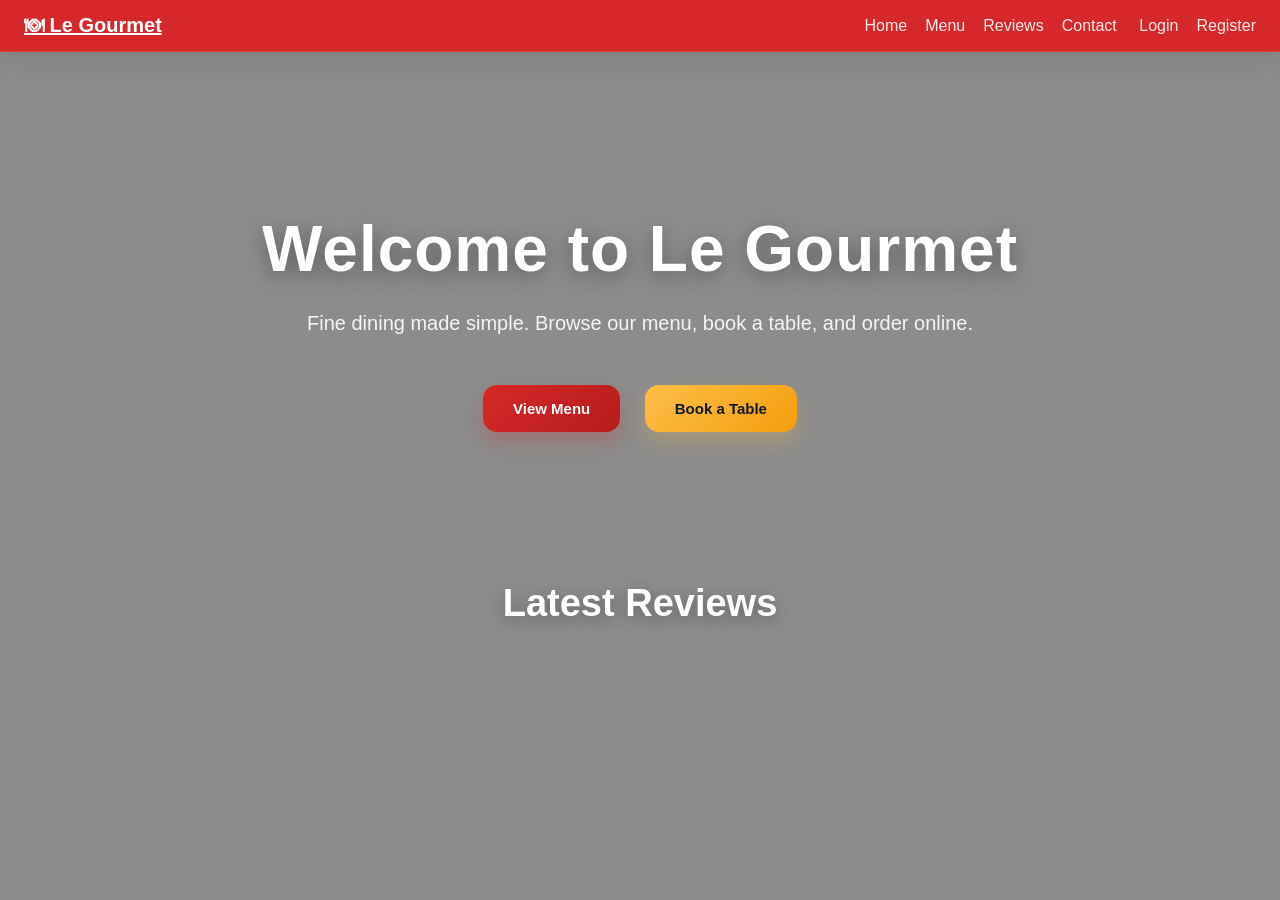
<file: frontend/index.html>
<!doctype html>
<html lang="en">
<head>
    <meta charset="utf-8">
    <meta name="viewport" content="width=device-width, initial-scale=1">
    <title>Le Gourmet - Restaurant</title>
    <link rel="stylesheet" href="css/index.css">
</head>
<body>
    <header class="navbar" id="navbar"></header>

    <main class="container">
        <section style="text-align:center; padding: 40px 0;">
            <h1 style="font-size:42px; margin:0 0 12px;">Welcome to Le Gourmet</h1>
            <p style="font-size:18px; color:var(--muted); max-width:600px; margin:0 auto 24px;">
                Fine dining made simple. Browse our menu, book a table, and order online.
            </p>
            <a href="menu.html" class="btn">View Menu</a>
            <a href="reservations.html" class="btn btn-secondary">Book a Table</a>
        </section>

        <section class="mt-3">
            <h2 class="page-title">Latest Reviews</h2>
            <div id="reviews" class="grid"></div>
        </section>
    </main>

    <script src="js/config.js"></script>
    <script src="js/api.js"></script>
    <script src="js/auth.js"></script>
    <script>
        auth.renderNavbar();
        api.get('/avis', { auth: false })
            .then(r => {
                const el = document.getElementById('reviews');
                if (!r.data || !r.data.length) { el.innerHTML = '<p class="muted">No reviews yet.</p>'; return; }
                el.innerHTML = r.data.slice(0, 6).map(a => `
                    <div class="card">
                        <div class="stars">${'★'.repeat(a.note)}${'☆'.repeat(5 - a.note)}</div>
                        <p>${a.comment ? a.comment.replace(/</g,'&lt;') : ''}</p>
                        <div class="muted">— ${(a.user_name || '').replace(/</g, '&lt;')}</div>
                    </div>
                `).join('');
            })
            .catch(() => {});
    </script>
</body>
</html>
</file>
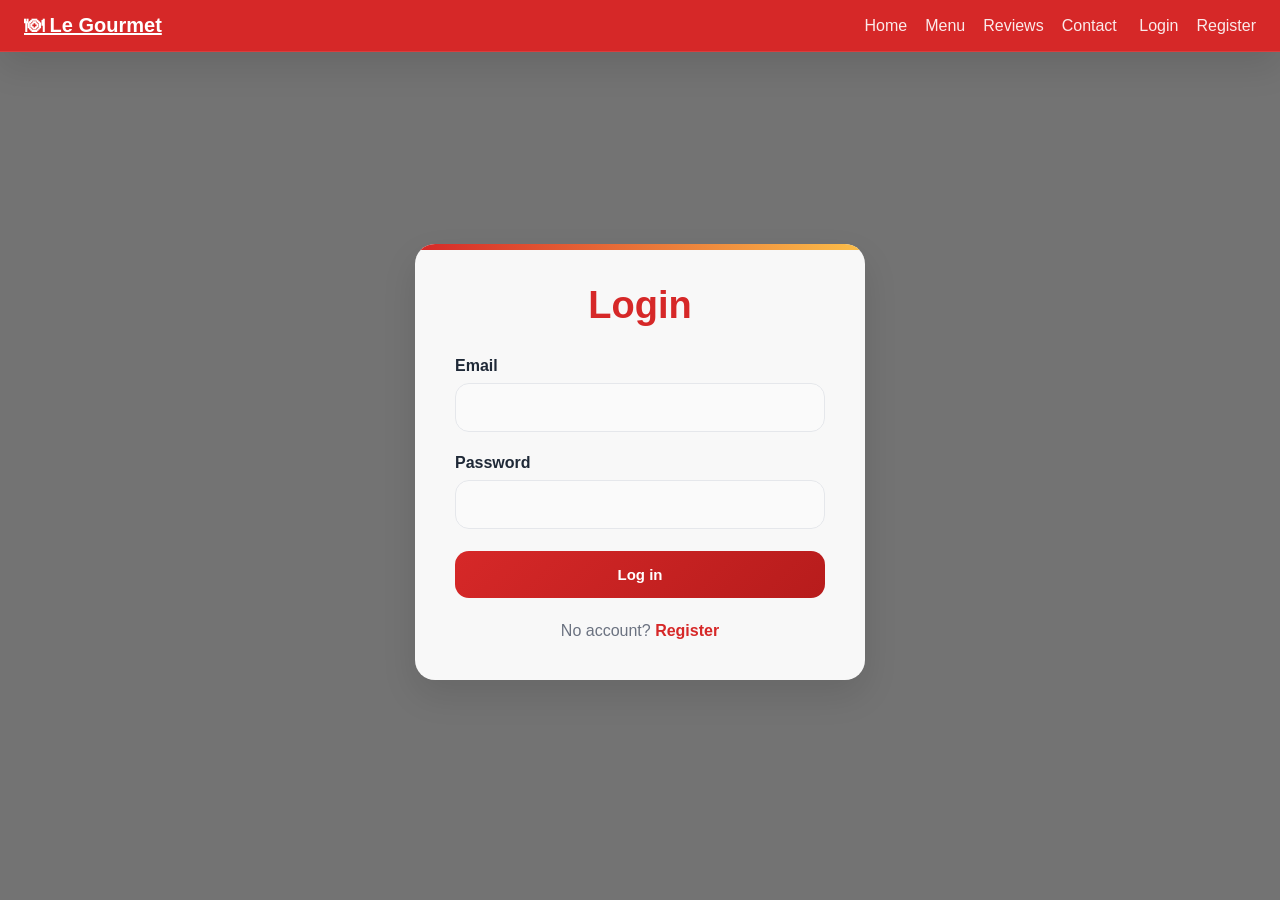
<file: frontend/admin.html>
<!doctype html>
<html lang="en">
<head>
    <meta charset="utf-8">
    <meta name="viewport" content="width=device-width, initial-scale=1">
    <title>Admin Panel - Le Gourmet</title>
    <link rel="stylesheet" href="css/admin.css">

</head>
<body>
    <header class="navbar" id="navbar"></header>

    <main class="container">
        <h1 class="page-title">Admin Panel</h1>

        <div class="tabs" id="tabs">
            <button class="tab active" data-tab="plats">Dishes</button>
            <button class="tab" data-tab="categories">Categories</button>
            <button class="tab" data-tab="tables">Tables</button>
            <button class="tab" data-tab="users">Users</button>
            <button class="tab" data-tab="orders">Orders</button>
            <button class="tab" data-tab="reservations">Reservations</button>
            <button class="tab" data-tab="payments">Payments</button>
            <button class="tab" data-tab="staff">Staff</button>
            <button class="tab" data-tab="chef-schedules">Chef Schedules</button>
            <button class="tab" data-tab="emp-schedules">Employee Schedules</button>
            <button class="tab" data-tab="leave-requests">Leave Requests</button>
            <button class="tab" data-tab="contacts">Contacts</button>
        </div>

        <section class="tab-content active" id="tab-plats">
            <h3>Add dish</h3>
            <form id="plat-form" class="card">
                <div class="form-row">
                    <div class="form-group"><label>Name</label><input id="p-name" required></div>
                    <div class="form-group"><label>Price</label><input id="p-price" type="number" step="0.01" required></div>
                    <div class="form-group"><label>Category</label><select id="p-category"></select></div>
                </div>
                <div class="form-group"><label>Description</label><textarea id="p-desc"></textarea></div>
                <button class="btn">Add dish</button>
            </form>
            <div id="plats-list" class="mt-3"></div>
        </section>

        <section class="tab-content" id="tab-categories">
            <h3>Add category</h3>
            <form id="cat-form" class="card">
                <div class="form-group"><label>Name</label><input id="c-name" required></div>
                <button class="btn">Add</button>
            </form>
            <div id="cats-list" class="mt-3"></div>
        </section>

        <section class="tab-content" id="tab-tables">
            <h3>Add table</h3>
            <form id="table-form" class="card">
                <div class="form-row">
                    <div class="form-group"><label>Number</label><input id="t-number" type="number" required></div>
                    <div class="form-group"><label>Capacity</label><input id="t-capacity" type="number" required></div>
                    <div class="form-group"><label>Status</label>
                        <select id="t-status">
                            <option value="available">available</option>
                            <option value="occupied">occupied</option>
                            <option value="reserved">reserved</option>
                        </select>
                    </div>
                </div>
                <button class="btn">Add</button>
            </form>
            <div id="tables-list" class="mt-3"></div>
        </section>

        <section class="tab-content" id="tab-users">
            <div id="users-list"></div>
        </section>

        <section class="tab-content" id="tab-orders">
            <div id="orders-list"></div>
        </section>

        <section class="tab-content" id="tab-reservations">
            <div id="reservations-list"></div>
        </section>

        <section class="tab-content" id="tab-payments">
            <h3>Record payment</h3>
            <form id="pay-form" class="card">
                <div class="form-row">
                    <div class="form-group"><label>Order ID</label><input id="pay-commande" type="number" required></div>
                    <div class="form-group"><label>Total</label><input id="pay-total" type="number" step="0.01" required></div>
                    <div class="form-group"><label>Method</label>
                        <select id="pay-method"><option>cash</option><option>card</option><option>online</option></select>
                    </div>
                    <div class="form-group"><label>Status</label>
                        <select id="pay-status"><option>pending</option><option>completed</option><option>failed</option></select>
                    </div>
                </div>
                <button class="btn">Save</button>
            </form>
            <div id="payments-list" class="mt-3"></div>
        </section>

        <section class="tab-content" id="tab-reclamations">
            <div id="reclamations-list"></div>
        </section>

        <section class="tab-content" id="tab-staff">
            <h3>Add Staff Member</h3>
            <form id="staff-form" class="card">
                <div class="form-row">
                    <div class="form-group"><label>Name</label><input id="s-name" required></div>
                    <div class="form-group"><label>Email</label><input id="s-email" type="email" required></div>
                    <div class="form-group"><label>Password</label><input id="s-pass" type="password" required minlength="6"></div>
                    <div class="form-group"><label>Role</label>
                        <select id="s-role"><option value="chef">Chef</option><option value="employee">Employee</option></select>
                    </div>
                </div>
                <button class="btn">Add Staff</button>
            </form>
            <div id="staff-list" class="mt-3"></div>
        </section>

        <section class="tab-content" id="tab-chef-schedules">
            <h3>Add Chef Schedule</h3>
            <form id="cs-form" class="card">
                <div class="form-row">
                    <div class="form-group"><label>Chef</label><select id="cs-chef" required></select></div>
                    <div class="form-group"><label>Date</label><input id="cs-date" type="date" required></div>
                    <div class="form-group"><label>Start</label><input id="cs-start" type="time" required></div>
                    <div class="form-group"><label>End</label><input id="cs-end" type="time" required></div>
                </div>
                <button class="btn">Add Schedule</button>
            </form>
            <div id="cs-list" class="mt-3"></div>
        </section>

        <section class="tab-content" id="tab-emp-schedules">
            <h3>Add Employee Schedule</h3>
            <form id="es-form" class="card">
                <div class="form-row">
                    <div class="form-group"><label>Employee</label><select id="es-emp" required></select></div>
                    <div class="form-group"><label>Date</label><input id="es-date" type="date" required></div>
                    <div class="form-group"><label>Start</label><input id="es-start" type="time" required></div>
                    <div class="form-group"><label>End</label><input id="es-end" type="time" required></div>
                    <div class="form-group"><label>Task</label><input id="es-task" placeholder="Optional task"></div>
                </div>
                <button class="btn">Add Schedule</button>
            </form>
            <div id="es-list" class="mt-3"></div>
        </section> 

        <section class="tab-content" id="tab-leave-requests">
            <div id="lr-list"></div>
        </section>
        <section class="tab-content" id="tab-contacts">
            <div id="contacts-list"></div>
        </section>
    </main>

    <script src="js/config.js"></script>
    <script src="js/api.js"></script>
    <script src="js/auth.js"></script>
    <script src="js/admin.js"></script>
</body>
</html>
<!--admin@restaurant.com
admin123-->
</file>
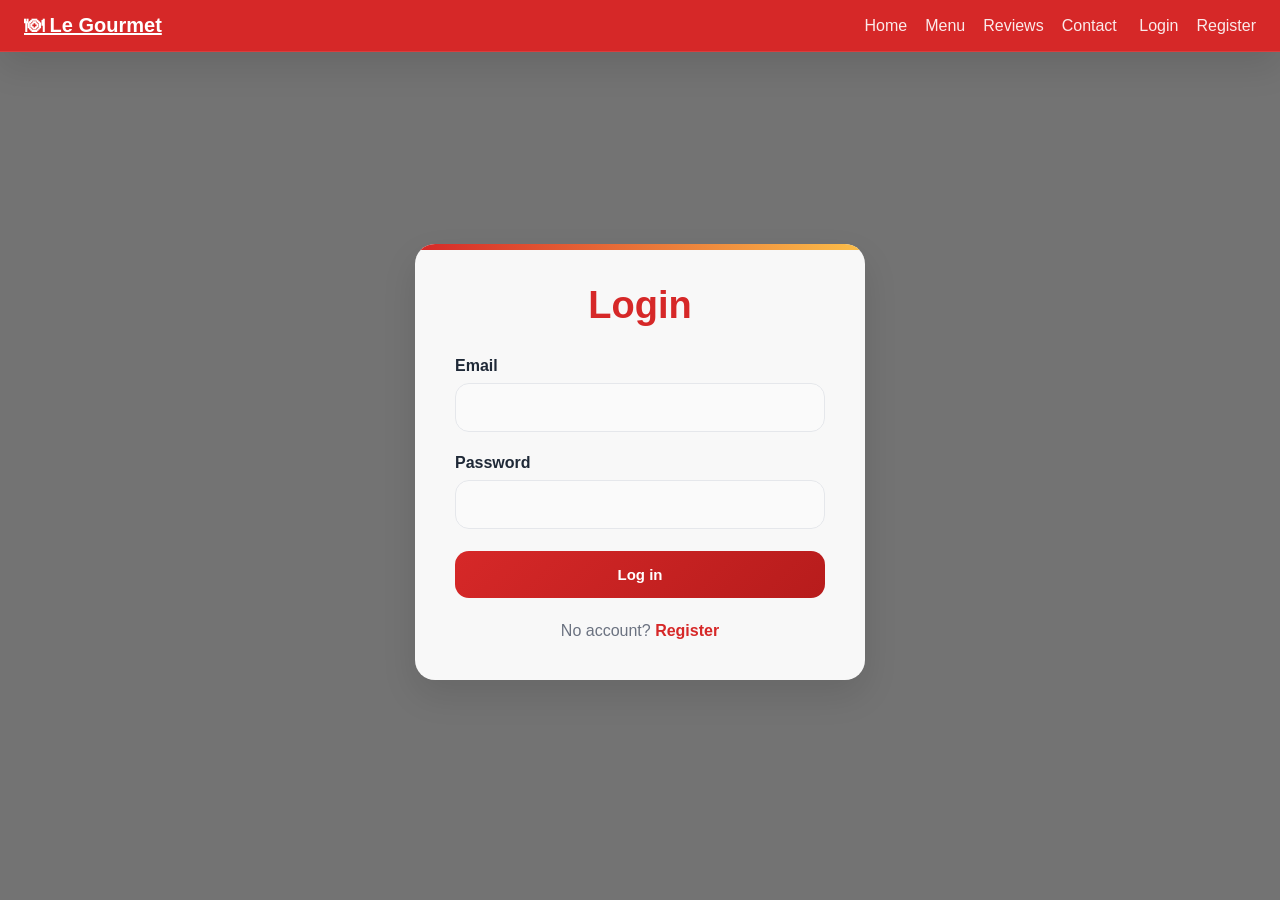
<file: frontend/chef-dashboard.html>
<!doctype html>
<html lang="en">
<head>
    <meta charset="utf-8">
    <meta name="viewport" content="width=device-width, initial-scale=1">
    <title>Chef Dashboard - Le Gourmet</title>
    <link rel="stylesheet" href="css/chef-dashboard.css">
    <style>
        .tabs { display:flex; gap:4px; border-bottom:1px solid var(--border); margin-bottom:20px; flex-wrap:wrap; }
        .tab { padding:10px 16px; cursor:pointer; border:none; background:transparent; font-size:14px; font-weight:500; color:var(--muted); }
        .tab.active { color: var(--primary); border-bottom: 2px solid var(--primary); }
        .tab-content { display:none; }
        .tab-content.active { display:block; }
    </style>
</head>
<body>
    <header class="navbar" id="navbar"></header>

    <main class="container">
        <h1 class="page-title" id="welcome">Chef Dashboard</h1>

        <div id="summary" class="grid"></div>

        <div class="tabs mt-3" id="tabs">
            <button class="tab active" data-tab="schedule">My Schedule</button>
            <button class="tab" data-tab="leave-apply">Apply for Leave</button>
            <button class="tab" data-tab="leave-history">Leave History</button>
        </div>

        <section class="tab-content active" id="tab-schedule">
            <h3>Upcoming Shifts</h3>
            <div id="schedule-list"></div>
        </section>

        <section class="tab-content" id="tab-leave-apply">
            <h3>Request Leave</h3>
            <form id="leave-form" class="card">
                <div class="form-row">
                    <div class="form-group"><label>Start Date</label><input type="date" id="lr-start" required></div>
                    <div class="form-group"><label>End Date</label><input type="date" id="lr-end" required></div>
                </div>
                <div class="form-group"><label>Reason (optional)</label><textarea id="lr-reason"></textarea></div>
                <button class="btn">Submit Request</button>
            </form>
            <div id="leave-alert" class="mt-2"></div>
        </section>

        <section class="tab-content" id="tab-leave-history">
            <h3>My Leave Requests</h3>
            <div id="leave-list"></div>
        </section>
    </main>

    <script src="js/config.js"></script>
    <script src="js/api.js"></script>
    <script src="js/auth.js"></script>
    <script src="js/chef-dashboard.js"></script>
</body>
</html>
||||||| 7090852
</file>
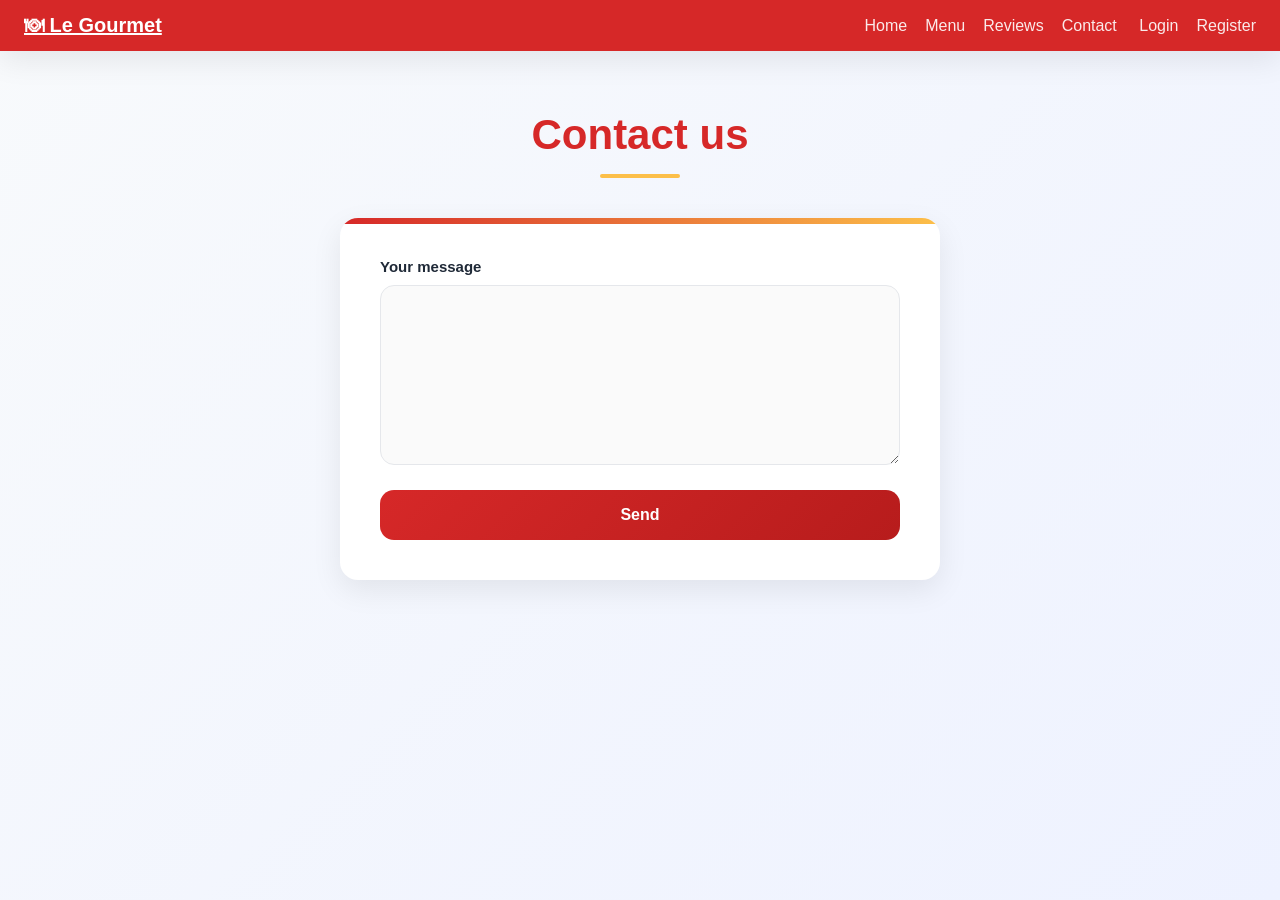
<file: frontend/contact.html>
<!doctype html>
<html lang="en">
<head>
    <meta charset="utf-8">
    <meta name="viewport" content="width=device-width, initial-scale=1">
    <title>Contact - Le Gourmet</title>
    <link rel="stylesheet" href="css/contact.css">
</head>
<body>
    <header class="navbar" id="navbar"></header>

    <main class="container">
        <h1 class="page-title">Contact us</h1>
        <div class="card" style="max-width:600px;">
            <div id="alert"></div>
            <form id="contact-form">
                <div class="form-group">
                    <label>Your message</label>
                    <textarea id="message" required></textarea>
                </div>
                <button class="btn" type="submit">Send</button>
            </form>
        </div>
    </main>

    <script src="js/config.js"></script>
    <script src="js/api.js"></script>
    <script src="js/auth.js"></script>
    <script src ="js/contact.js"></script>
</body>
</html>
</file>
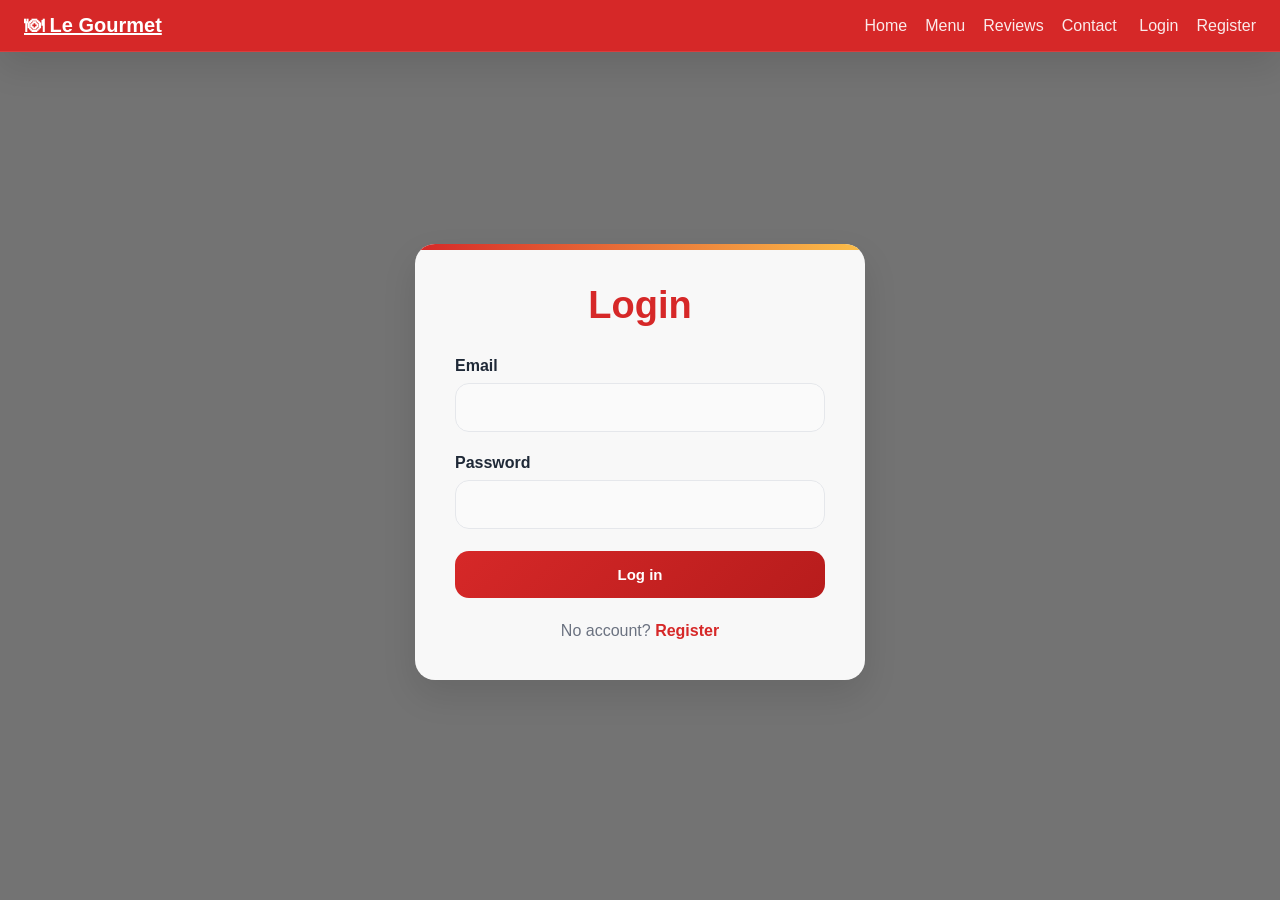
<file: frontend/dashboard.html>
<!doctype html>
<html lang="en">
<head>
    <meta charset="utf-8">
    <meta name="viewport" content="width=device-width, initial-scale=1">
    <title>Dashboard - Le Gourmet</title>
    <link rel="stylesheet" href="css/dashboard.css">
</head>
<body>
    <header class="navbar" id="navbar"></header>

    <main class="container">
        <h1 class="page-title" id="welcome">Dashboard</h1>

        <div id="summary" class="grid"></div>

        <section class="mt-3">
            <h2>Recent activity</h2>
            <div id="activity"></div>
        </section>
    </main>

    <script src="js/config.js"></script>
    <script src="js/api.js"></script>
    <script src="js/auth.js"></script>
    <script src="js/dashboard.js"></script>
</body>
</html>
</file>
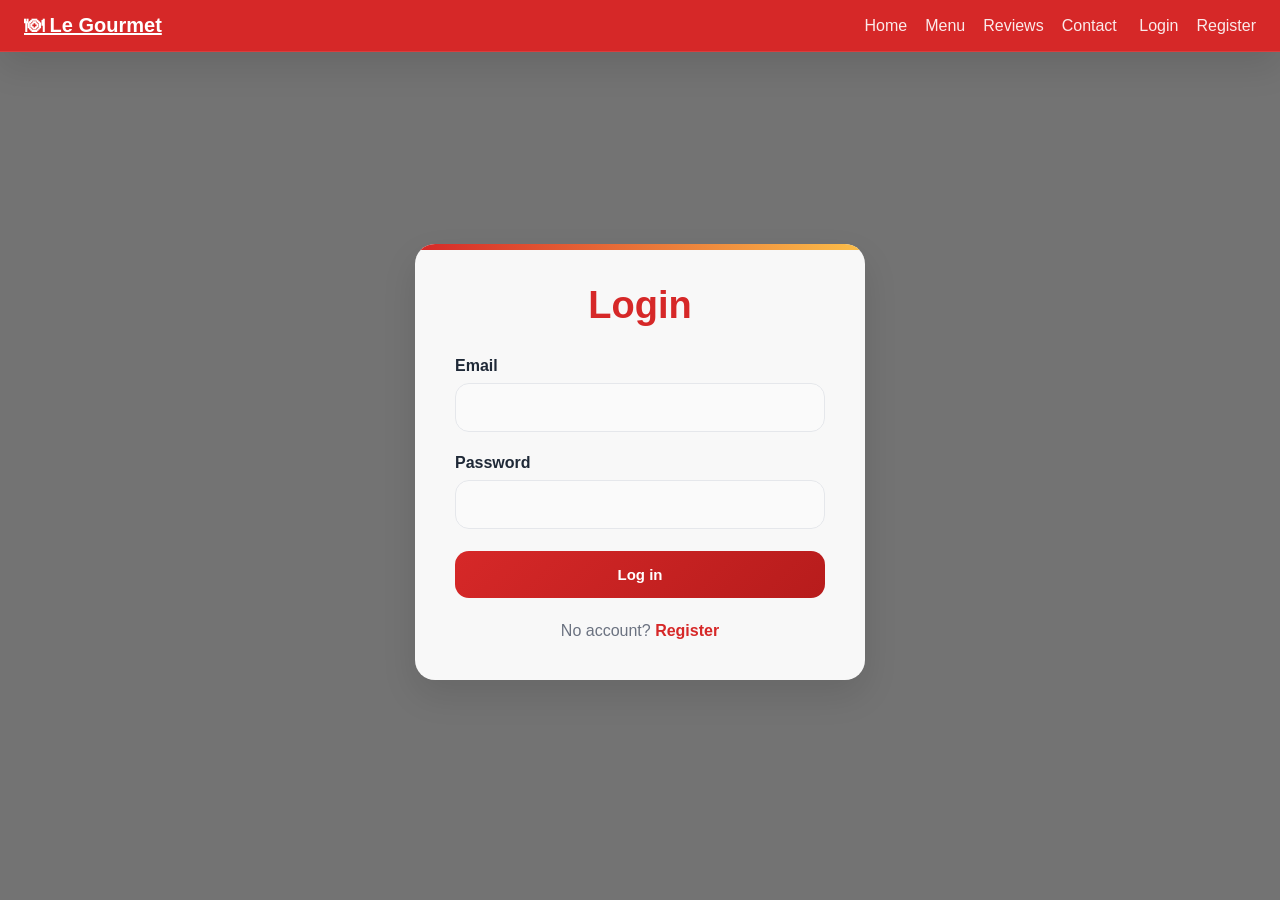
<file: frontend/employee-dashboard.html>
<!doctype html>
<html lang="en">
<head>
    <meta charset="utf-8">
    <meta name="viewport" content="width=device-width, initial-scale=1">
    <title>Employee Dashboard - Le Gourmet</title>
    <link rel="stylesheet" href="css/employee-dashboard.css">
    <style>
        .tabs { display:flex; gap:4px; border-bottom:1px solid var(--border); margin-bottom:20px; flex-wrap:wrap; }
        .tab { padding:10px 16px; cursor:pointer; border:none; background:transparent; font-size:14px; font-weight:500; color:var(--muted); }
        .tab.active { color: var(--primary); border-bottom: 2px solid var(--primary); }
        .tab-content { display:none; }
        .tab-content.active { display:block; }
    </style>
</head>
<body>
    <header class="navbar" id="navbar"></header>

    <main class="container">
        <h1 class="page-title" id="welcome">Employee Dashboard</h1>

        <div id="summary" class="grid"></div>

        <div class="tabs mt-3" id="tabs">
            <button class="tab active" data-tab="schedule">My Schedule</button>
            <button class="tab" data-tab="tasks">My Tasks</button>
            <button class="tab" data-tab="leave-apply">Apply for Leave</button>
            <button class="tab" data-tab="leave-history">Leave History</button>
        </div>

        <section class="tab-content active" id="tab-schedule">
            <h3>Upcoming Shifts</h3>
            <div id="schedule-list"></div>
        </section>

        <section class="tab-content" id="tab-tasks">
            <h3>Assigned Tasks</h3>
            <div id="tasks-list"></div>
        </section>

        <section class="tab-content" id="tab-leave-apply">
            <h3>Request Leave</h3>
            <form id="leave-form" class="card">
                <div class="form-row">
                    <div class="form-group"><label>Start Date</label><input type="date" id="lr-start" required></div>
                    <div class="form-group"><label>End Date</label><input type="date" id="lr-end" required></div>
                </div>
                <div class="form-group"><label>Reason (optional)</label><textarea id="lr-reason"></textarea></div>
                <button class="btn">Submit Request</button>
            </form>
            <div id="leave-alert" class="mt-2"></div>
        </section>

        <section class="tab-content" id="tab-leave-history">
            <h3>My Leave Requests</h3>
            <div id="leave-list"></div>
        </section>
    </main>

    <script src="js/config.js"></script>
    <script src="js/api.js"></script>
    <script src="js/auth.js"></script>
    <script src="js/employee-dashboard.js"></script>
</body>
</html>
||||||| 7090852
</file>
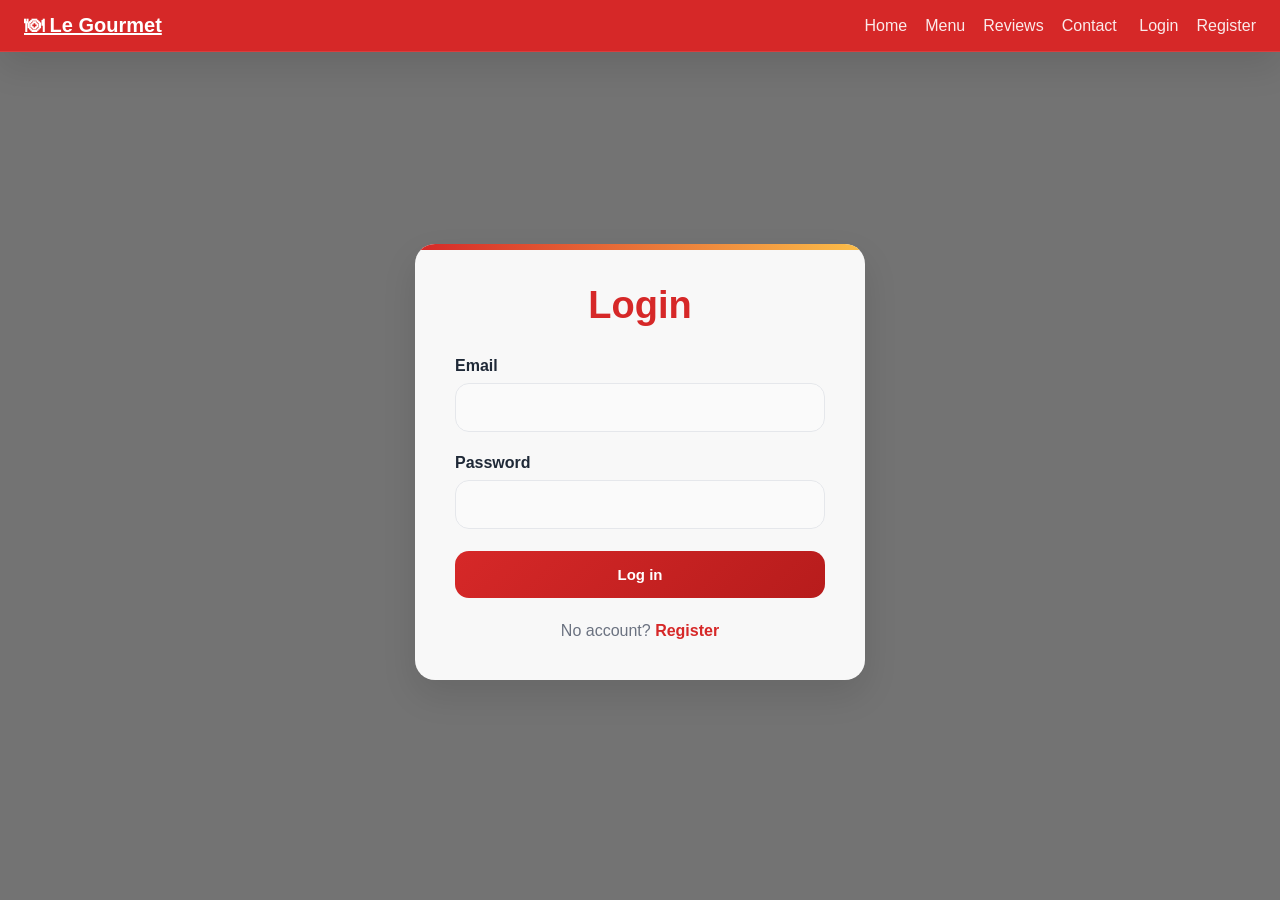
<file: frontend/login.html>
<!doctype html>
<html lang="en">
<head>
    <meta charset="utf-8">
    <meta name="viewport" content="width=device-width, initial-scale=1">
    <title>Login - Le Gourmet</title>
    <link rel="stylesheet" href="css/login.css">
</head>
<body>
    <header class="navbar" id="navbar"></header>

    <main class="auth-wrapper">
        <div class="auth-card">
            <h1>Login</h1>
            <div id="alert"></div>
            <form id="login-form">
                <div class="form-group">
                    <label for="email">Email</label>
                    <input type="email" id="email" required>
                </div>
                <div class="form-group">
                    <label for="password">Password</label>
                    <input type="password" id="password" required>
                </div>
                <button type="submit" class="btn btn-block">Log in</button>
            </form>
            <p class="text-center mt-3 muted">
                No account? <a href="register.html">Register</a>
            </p>
        </div>
    </main>

    <script src="js/config.js"></script>
    <script src="js/api.js"></script>
    <script src="js/auth.js"></script>
    <script>
        auth.renderNavbar();
        const alertBox = document.getElementById('alert');
        document.getElementById('login-form').addEventListener('submit', async (e) => {
            e.preventDefault();
            alertBox.innerHTML = '';
            try {
                const r = await api.post('/auth/login', {
                    email:    document.getElementById('email').value,
                    password: document.getElementById('password').value,
                }, { auth: false });
                api.token.set(r.data.token);
                api.user.set(r.data.user);
                window.location.href = auth.getDashboardUrl(r.data.user.role);
            } catch (err) {
                alertBox.innerHTML = `<div class="alert error">${err.message}</div>`;
            }
        });
    </script>
</body>
</html>
</file>
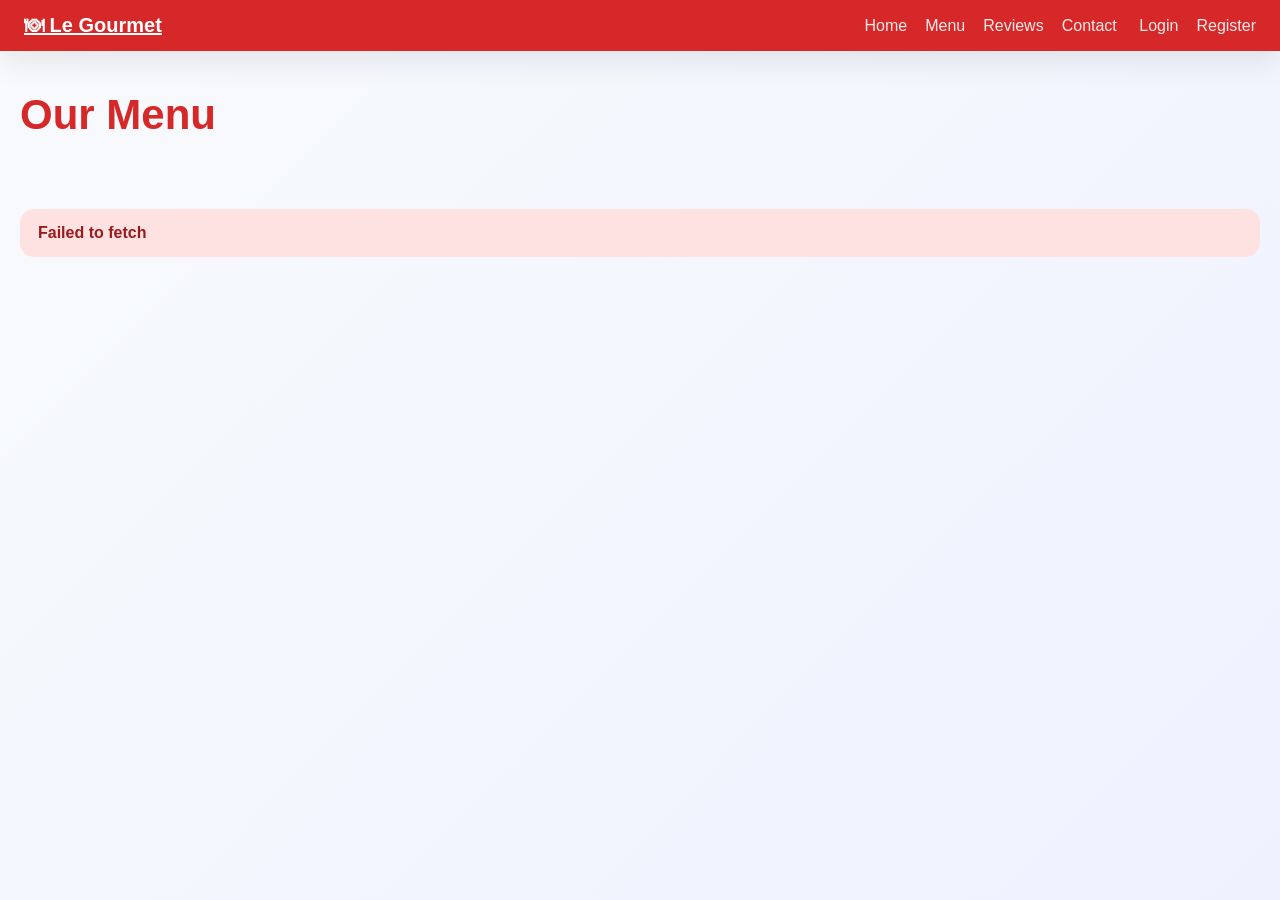
<file: frontend/menu.html>
<!doctype html>
<html lang="en">
<head>
    <meta charset="utf-8">
    <meta name="viewport" content="width=device-width, initial-scale=1">
    <title>Menu - Le Gourmet</title>
    <link rel="stylesheet" href="css/menu.css">
</head>
<body>
    <header class="navbar" id="navbar"></header>

    <main class="container">
        <div class="row-between">
            <h1 class="page-title">Our Menu</h1>
            <div id="cart-info" class="muted"></div>
        </div>

        <div id="filters" class="mt-2"></div>

        <div id="plats" class="grid mt-3"></div>

        <section id="cart-section" class="mt-3 hidden">
            <h2>Your order</h2>
            <table class="table">
                <thead><tr><th>Item</th><th>Qty</th><th>Price</th><th></th></tr></thead>
                <tbody id="cart-body"></tbody>
            </table>
            <div class="row-between mt-2">
                <strong>Total: <span id="cart-total">0.00</span> €</strong>
                <button id="place-order" class="btn">Place order</button>
            </div>
            <div id="order-alert" class="mt-2"></div>
        </section>
    </main>

    <script src="js/config.js"></script>
    <script src="js/api.js"></script>
    <script src="js/auth.js"></script>
    <script src="js/menu.js"></script>
</body>
</html>
</file>
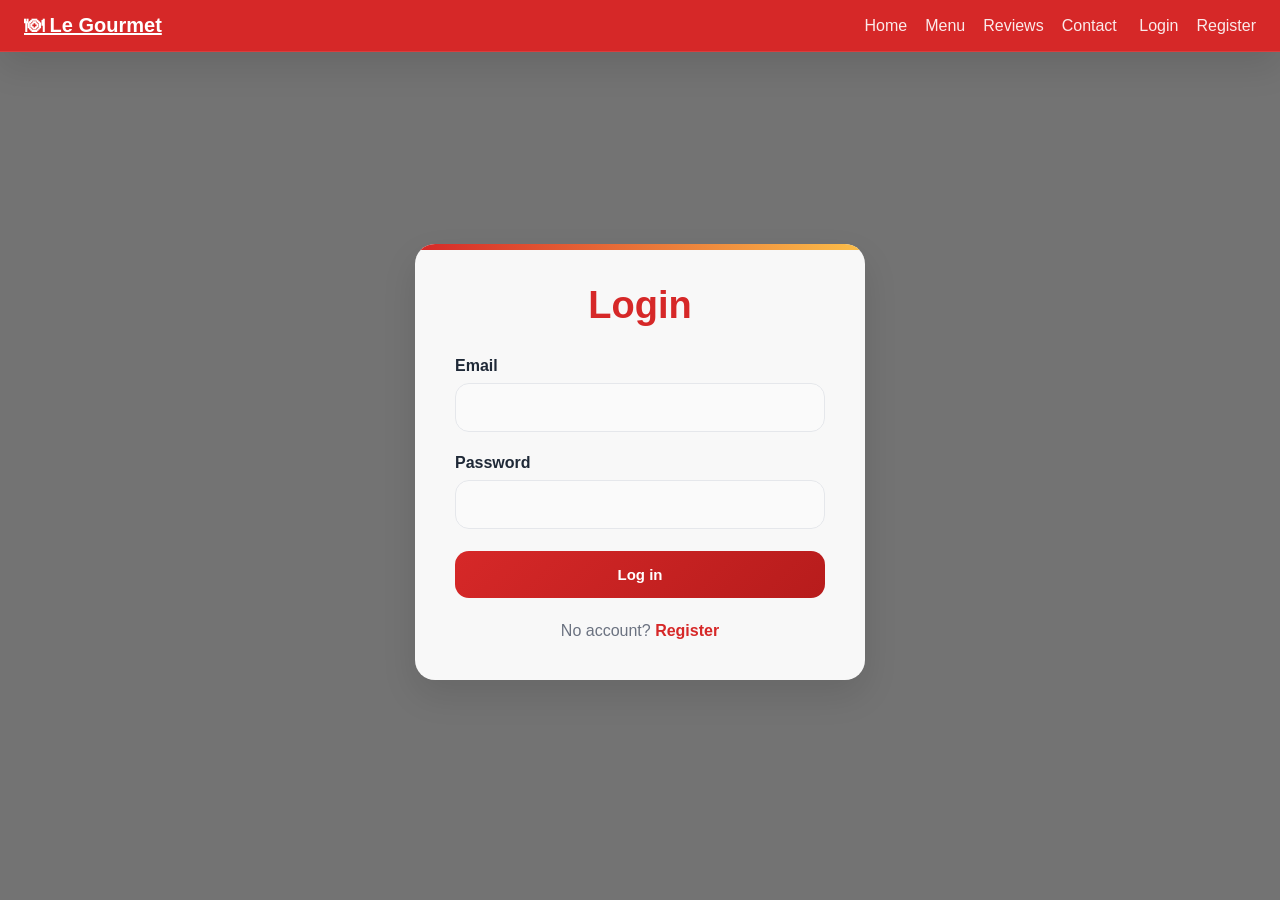
<file: frontend/orders.html>
<!doctype html>
<html lang="en">
<head>
    <meta charset="utf-8">
    <meta name="viewport" content="width=device-width, initial-scale=1">
    <title>Orders - Le Gourmet</title>
    <link rel="stylesheet" href="css/orders.css">
</head>
<body>
    <header class="navbar" id="navbar"></header>

    <main class="container">
        <h1 class="page-title">My Orders</h1>
        <div id="orders"></div>
    </main>

    <script src="js/config.js"></script>
    <script src="js/api.js"></script>
    <script src="js/auth.js"></script>
    <script src="js/orders.js"></script>

</body>
</html>
</file>
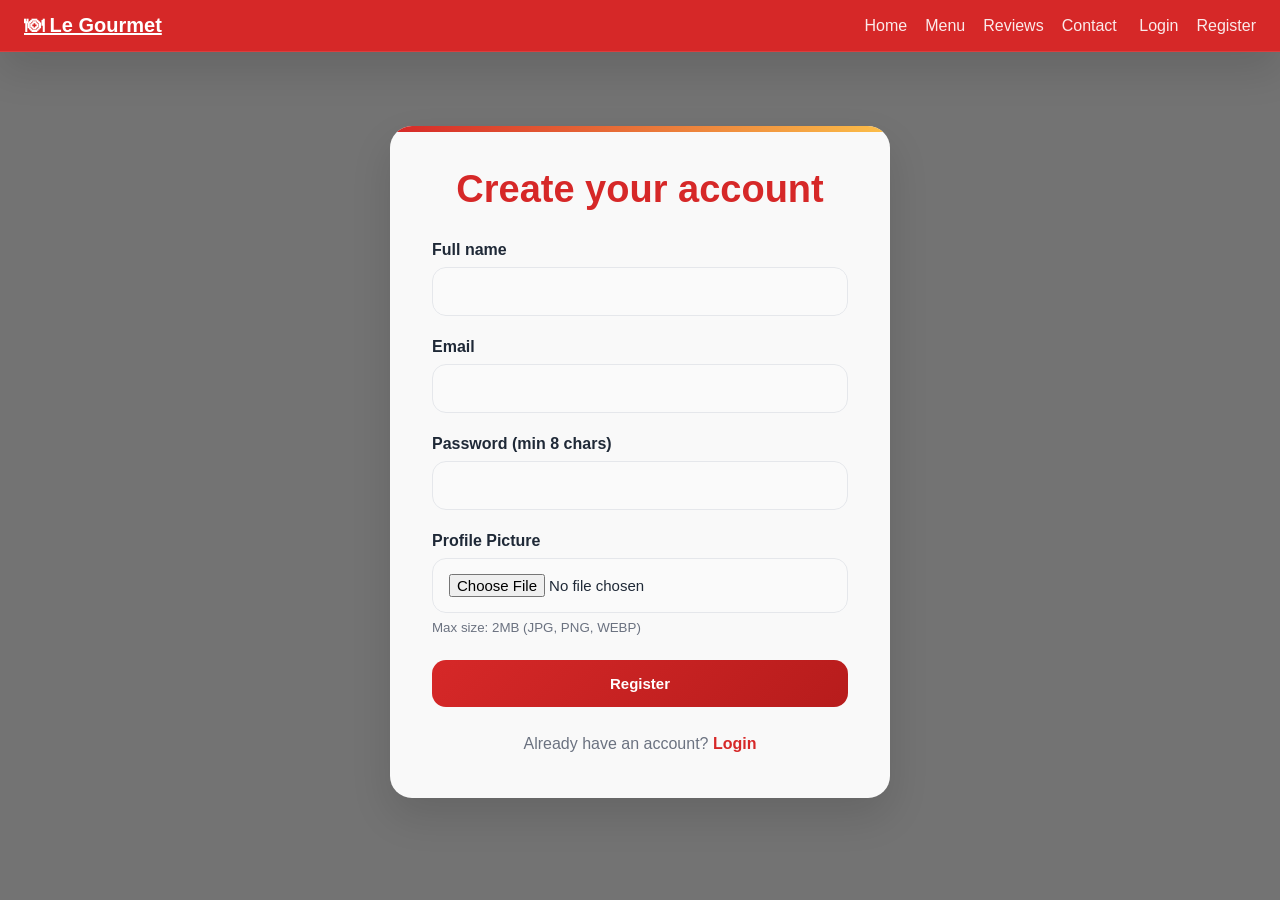
<file: frontend/register.html>
<!doctype html>
<html lang="en">
<head>
    <meta charset="utf-8">
    <meta name="viewport" content="width=device-width, initial-scale=1">
    <title>Register - Le Gourmet</title>
    <link rel="stylesheet" href="css/register.css">
</head>
<body>
    <header class="navbar" id="navbar"></header>

    <main class="auth-wrapper">
        <div class="auth-card">
            <h1>Create your account</h1>
            <div id="alert"></div>
            <form id="register-form">
                <div class="form-group">
                    <label for="name">Full name</label>
                    <input type="text" id="name" name="name" required>
                </div>
                <div class="form-group">
                    <label for="email">Email</label>
                    <input type="email" id="email" name="email" required>
                </div>
                <div class="form-group">
                    <label for="password">Password (min 8 chars)</label>
                    <input type="password" id="password" name="password" minlength="8" required>
                </div>

                <div class="form-group">
                    <label for="profile_pic">Profile Picture</label>
                    <input type="file" id="profile_pic" name="profile_picture" accept="image/png, image/jpeg, image/jpg, image/webp">
                    <small class="muted" style="display: block; margin-top: 4px;">Max size: 2MB (JPG, PNG, WEBP)</small>
                </div>

                <button type="submit" class="btn btn-block">Register</button>
            </form>
            <p class="text-center mt-3 muted">
                Already have an account? <a href="login.html">Login</a>
            </p>
        </div>
    </main>

    <script src="js/config.js"></script>
    <script src="js/api.js"></script>
    <script src="js/auth.js"></script>
    <script src="js/register.js"></script>
</body>
</html>
</file>
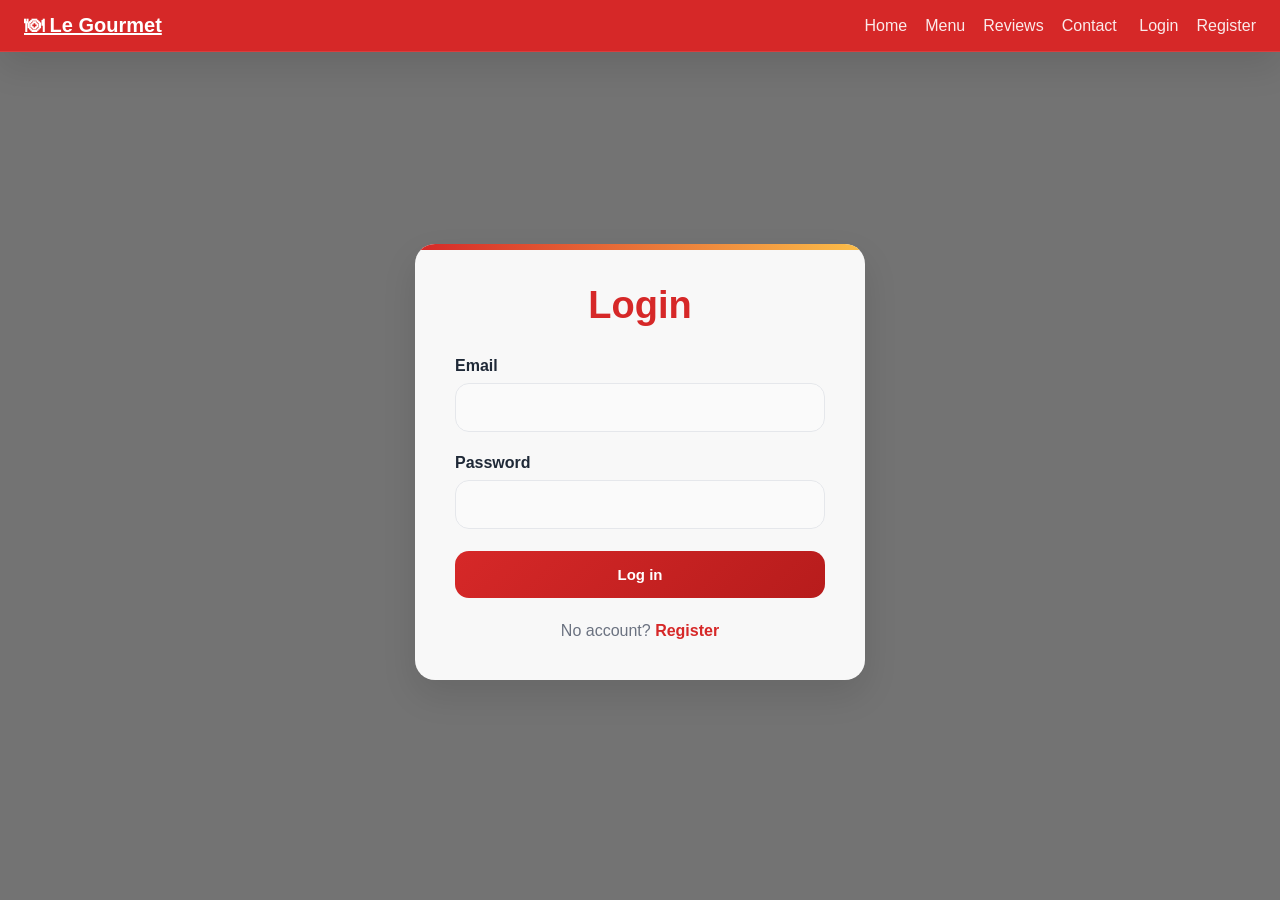
<file: frontend/reservations.html>
<!doctype html>
<html lang="en">
<head>
    <meta charset="utf-8">
    <meta name="viewport" content="width=device-width, initial-scale=1">
    <title>Reservations - Le Gourmet</title>
    <link rel="stylesheet" href="css/reservations.css">
</head>
<body>
    <header class="navbar" id="navbar"></header>

    <main class="container">
        <h1 class="page-title">Reservations</h1>

        <section class="card">
            <h3>New reservation</h3>
            <div id="alert"></div>
            <form id="reservation-form">
                <div class="form-row">
                    <div class="form-group">
                        <label>Date</label>
                        <input type="date" id="date" required>
                    </div>
                    <div class="form-group">
                        <label>Time</label>
                        <input type="time" id="time" required>
                    </div>
                    <div class="form-group">
                        <label>People</label>
                        <input type="number" id="people" min="1" max="20" value="2" required>
                    </div>
                    <div class="form-group">
                        <label>Table (optional)</label>
                        <select id="table_id"><option value="">Any available</option></select>
                    </div>
                </div>
                <button class="btn" type="submit">Book</button>
            </form>
        </section>

        <section class="mt-3">
            <h3 style="margin-bottom:10px;">My reservations</h3>
            <div id="reservations"></div>
        </section>
    </main>

    <script src="js/config.js"></script>
    <script src="js/api.js"></script>
    <script src="js/auth.js"></script>
    <script src="js/reservations.js"></script>

</body>
</html>
</file>
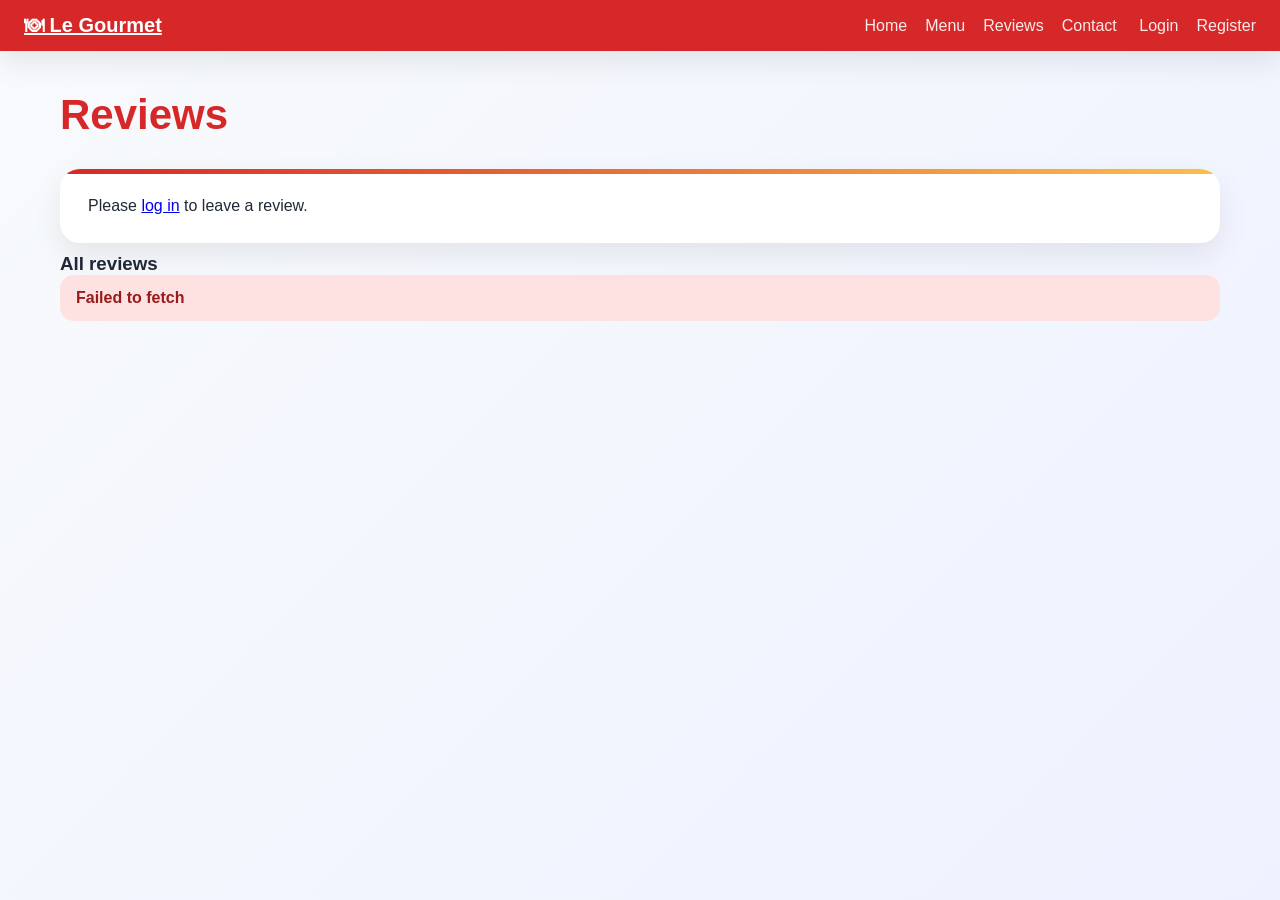
<file: frontend/reviews.html>
<!doctype html>
<html lang="en">
<head>
    <meta charset="utf-8">
    <meta name="viewport" content="width=device-width, initial-scale=1">
    <title>Reviews - Le Gourmet</title>
    <link rel="stylesheet" href="css/reviews.css">
</head>
<body>
    <header class="navbar" id="navbar"></header>

    <main class="container">
        <h1 class="page-title">Reviews</h1>

        <section class="card" id="form-card">
            <h3>Leave a review</h3>
            <div id="alert"></div>
            <form id="review-form">
                <div class="form-row">
                    <div class="form-group">
                        <label>Rating</label>
                        <select id="note" required>
                            <option value="5">★★★★★ (5)</option>
                            <option value="4">★★★★ (4)</option>
                            <option value="3">★★★ (3)</option>
                            <option value="2">★★ (2)</option>
                            <option value="1">★ (1)</option>
                        </select>
                    </div>
                </div>
                <div class="form-group">
                    <label>Comment</label>
                    <textarea id="comment" placeholder="How was your experience?"></textarea>
                </div>
                <button class="btn" type="submit">Submit review</button>
            </form>
        </section>

        <section class="mt-3">
            <h3>All reviews</h3>
            <div id="reviews" class="grid"></div>
        </section>
    </main>

    <script src="js/config.js"></script>
    <script src="js/api.js"></script>
    <script src="js/auth.js"></script>
    <script src="js/reviews.js"></script>
</body>
</html>
</file>
<file: frontend/css/index.css>
/* =========================
   LE GOURMET HOME PAGE
========================= */

:root{
    --primary:#d62828;
    --primary-dark:#b71c1c;
    --secondary:#fcbf49;

    --bg:#f8fafc;
    --white:#ffffff;

    --text:#1f2937;
    --muted:#6b7280;

    --border:#e5e7eb;

    --shadow:0 10px 30px rgba(0,0,0,0.08);
    --radius:20px;
}
/* Profile Picture Styles */
.nav-profile {
    display: inline-flex;
    align-items: center;
    gap: 12px;
    margin-left: 15px;
}

.nav-avatar {
    width: 35px;           /* Small size */
    height: 35px;          /* Small size */
    border-radius: 50%;    /* Makes it circular ⭕ */
    object-fit: cover;     /* Prevents stretching */
    border: 2px solid rgba(255, 255, 255, 0.3);
    cursor: pointer;
    transition: border-color 0.2s;
}

.nav-avatar:hover {
    border-color: rgba(255, 255, 255, 0.6);
}

/* =========================
   GLOBAL
========================= */

*{
    margin:0;
    padding:0;
    box-sizing:border-box;
}

body{
    font-family:"Segoe UI",Tahoma,Geneva,Verdana,sans-serif;
    background:
        linear-gradient(rgba(0,0,0,0.45), rgba(0,0,0,0.45)),
        url('https://images.unsplash.com/photo-1517248135467-4c7edcad34c4?q=80&w=1600&auto=format&fit=crop')
        center/cover fixed;
    color:var(--text);
    min-height:100vh;
}

/* =========================
   NAVBAR
========================= */

.navbar{
    position:sticky;
    top:0;
    z-index:1000;

    background:rgba(255,255,255,0.12);
    backdrop-filter:blur(12px);

    padding:18px 40px;

    border-bottom:1px solid rgba(255,255,255,0.1);
}

/* =========================
   CONTAINER
========================= */

.container{
    max-width:1300px;
    margin:auto;
    padding:40px 20px;
}

/* =========================
   HERO SECTION
========================= */

main section:first-child{
    text-align:center;
    padding:120px 20px 100px !important;
    color:white;
}

main section:first-child h1{
    font-size:64px !important;
    font-weight:800;
    margin-bottom:20px !important;
    letter-spacing:1px;
    text-shadow:0 5px 20px rgba(0,0,0,0.35);
}

main section:first-child p{
    font-size:20px !important;
    max-width:720px !important;
    margin:0 auto 35px !important;
    line-height:1.7;
    color:#f3f4f6 !important;
}

/* =========================
   BUTTONS
========================= */

.btn{
    display:inline-block;
    text-decoration:none;

    background:linear-gradient(135deg,var(--primary),var(--primary-dark));
    color:white;

    padding:15px 30px;
    margin:10px;

    border-radius:14px;

    font-weight:700;
    font-size:15px;

    transition:0.3s ease;

    box-shadow:0 10px 20px rgba(214,40,40,0.25);
}

.btn:hover{
    transform:translateY(-4px);
    box-shadow:0 15px 25px rgba(214,40,40,0.35);
}

.btn-secondary{
    background:linear-gradient(135deg,var(--secondary),#f59e0b);
    color:#111827;
    box-shadow:0 10px 20px rgba(252,191,73,0.25);
}

.btn-secondary:hover{
    box-shadow:0 15px 25px rgba(252,191,73,0.35);
}

/* =========================
   REVIEWS SECTION
========================= */

.mt-3{
    margin-top:40px;
}

.page-title{
    color:white;
    font-size:38px;
    margin-bottom:30px;
    text-align:center;
    font-weight:700;
    text-shadow:0 4px 15px rgba(0,0,0,0.3);
}

/* =========================
   GRID
========================= */

.grid{
    display:grid;
    grid-template-columns:repeat(auto-fit,minmax(300px,1fr));
    gap:25px;
}

/* =========================
   REVIEW CARDS
========================= */

.card{
    background:rgba(255,255,255,0.95);

    backdrop-filter:blur(10px);

    border-radius:var(--radius);

    padding:28px;

    box-shadow:var(--shadow);

    transition:0.3s ease;

    position:relative;

    overflow:hidden;
}

.card::before{
    content:"";
    position:absolute;
    top:0;
    left:0;
    width:100%;
    height:5px;
    background:linear-gradient(90deg,var(--primary),var(--secondary));
}

.card:hover{
    transform:translateY(-8px);
}

/* =========================
   STARS
========================= */

.stars{
    font-size:22px;
    color:#fbbf24;
    margin-bottom:18px;
}

/* =========================
   REVIEW TEXT
========================= */

.card p{
    color:var(--text);
    line-height:1.7;
    margin-bottom:18px;
    font-size:15px;
}

/* =========================
   REVIEW AUTHOR
========================= */

.muted{
    color:var(--muted);
    font-weight:600;
}

/* =========================
   EMPTY REVIEWS
========================= */

.grid .muted{
    background:rgba(255,255,255,0.95);
    padding:25px;
    border-radius:16px;
    text-align:center;
}

/* =========================
   RESPONSIVE
========================= */

@media(max-width:768px){

    .navbar{
        padding:15px 20px;
    }

    .container{
        padding:20px 15px;
    }

    main section:first-child{
        padding:80px 10px 70px !important;
    }

    main section:first-child h1{
        font-size:42px !important;
    }

    main section:first-child p{
        font-size:17px !important;
    }

    .page-title{
        font-size:30px;
    }

    .btn{
        display:block;
        width:100%;
        max-width:300px;
        margin:12px auto;
        text-align:center;
    }

    .grid{
        grid-template-columns:1fr;
    }
}

.navbar {
    background: var(--primary);
    color: #fff;
    padding: 14px 24px;
    display: flex;
    align-items: center;
    justify-content: space-between;
    box-shadow: var(--shadow);
}
.navbar .brand {
    font-size: 20px;
    font-weight: 700;
    color: #fff;
}
.navbar nav a {
    color: #fff;
    margin-left: 18px;
    font-weight: 500;
    opacity: 0.9;
    text-decoration: none;
}
.navbar nav a:hover { opacity: 1; text-decoration: none; }
.navbar .user-info { font-size: 14px; opacity: 0.9; margin-left: 18px; }
</file>
<file: frontend/css/admin.css>
/* =========================
   GLOBAL STYLES
========================= */

:root{
    --primary:#d62828;
    --primary-dark:#b71c1c;
    --secondary:#fcbf49;
    --bg:#f5f7fb;
    --white:#ffffff;
    --text:#1f2937;
    --muted:#6b7280;
    --border:#e5e7eb;
    --success:#16a34a;
    --danger:#dc2626;
    --shadow:0 8px 25px rgba(0,0,0,0.08);
    --radius:14px;
}

/* Profile Picture Styles */
.nav-profile {
    display: inline-flex;
    align-items: center;
    gap: 12px;
    margin-left: 15px;
}

.nav-avatar {
    width: 35px;           /* Small size */
    height: 35px;          /* Small size */
    border-radius: 50%;    /* Makes it circular ⭕ */
    object-fit: cover;     /* Prevents stretching */
    border: 2px solid rgba(255, 255, 255, 0.3);
    cursor: pointer;
    transition: border-color 0.2s;
}

.nav-avatar:hover {
    border-color: rgba(255, 255, 255, 0.6);
}
    
.navbar {
    background: var(--primary);
    color: #fff;
    padding: 14px 24px;
    display: flex;
    align-items: center;
    justify-content: space-between;
    box-shadow: var(--shadow);
}
.navbar .brand {
    font-size: 20px;
    font-weight: 700;
    color: #fff;
}
.navbar nav a {
    color: #fff;
    margin-left: 18px;
    font-weight: 500;
    opacity: 0.9;
    text-decoration: none;
}
.navbar nav a:hover { opacity: 1; text-decoration: none; }
.navbar .user-info { font-size: 14px; opacity: 0.9; margin-left: 18px; }
*{
    margin:0;
    padding:0;
    box-sizing:border-box;
} 

body{
    font-family: "Segoe UI", Tahoma, Geneva, Verdana, sans-serif;
    background:var(--bg);
    color:var(--text);
    line-height:1.6;
}

/* =========================
   NAVBAR
========================= */

/* .navbar{
    background:var(--white);
    padding:18px 40px;
    box-shadow:0 2px 10px rgba(0,0,0,0.05);
    position:sticky;
    top:0;
    z-index:1000;
} */

/* =========================
   CONTAINER
========================= */

.container{
    max-width:1400px;
    margin:auto;
    padding:30px;
}

.page-title{
    font-size:32px;
    margin-bottom:25px;
    font-weight:700;
    color:var(--primary);
}

/* =========================
   TABS
========================= */

.tabs{
    display:flex;
    gap:10px;
    flex-wrap:wrap;
    margin-bottom:25px;
    background:var(--white);
    padding:15px;
    border-radius:var(--radius);
    box-shadow:var(--shadow);
}

.tab{
    border:none;
    background:#f3f4f6;
    padding:12px 18px;
    border-radius:10px;
    cursor:pointer;
    transition:0.3s;
    font-weight:600;
    color:var(--muted);
}

.tab:hover{
    background:var(--secondary);
    color:#000;
}

.tab.active{
    background:var(--primary);
    color:white;
}

/* =========================
   TAB CONTENT
========================= */

.tab-content{
    display:none;
    animation:fade 0.3s ease;
}

.tab-content.active{
    display:block;
}

@keyframes fade{
    from{
        opacity:0;
        transform:translateY(10px);
    }
    to{
        opacity:1;
        transform:translateY(0);
    }
}

/* =========================
   CARD
========================= */

.card{
    background:var(--white);
    padding:25px;
    border-radius:var(--radius);
    box-shadow:var(--shadow);
    margin-top:15px;
}

/* =========================
   FORMS
========================= */

.form-row{
    display:grid;
    grid-template-columns:repeat(auto-fit,minmax(220px,1fr));
    gap:20px;
}

.form-group{
    display:flex;
    flex-direction:column;
}

.form-group label{
    margin-bottom:8px;
    font-weight:600;
    color:var(--text);
}

input,
textarea,
select{
    padding:12px 14px;
    border:1px solid var(--border);
    border-radius:10px;
    outline:none;
    transition:0.3s;
    background:#fff;
    font-size:14px;
}

input:focus,
textarea:focus,
select:focus{
    border-color:var(--primary);
    box-shadow:0 0 0 3px rgba(214,40,40,0.15);
}

textarea{
    resize:vertical;
    min-height:120px;
}

/* =========================
   BUTTONS
========================= */

.btn{
    margin-top:20px;
    background:var(--primary);
    color:white;
    border:none;
    padding:13px 20px;
    border-radius:10px;
    cursor:pointer;
    font-weight:600;
    transition:0.3s;
    font-size:15px;
}

.btn:hover{
    background:var(--primary-dark);
    transform:translateY(-2px);
}

/* =========================
   TABLES
========================= */

table{
    width:100%;
    border-collapse:collapse;
    background:white;
    margin-top:20px;
    border-radius:var(--radius);
    overflow:hidden;
    box-shadow:var(--shadow);
}

table thead{
    background:var(--primary);
    color:white;
}

table th,
table td{
    padding:15px;
    text-align:left;
    border-bottom:1px solid var(--border);
}

table tbody tr:hover{
    background:#f9fafb;
}

/* =========================
   STATUS BADGES
========================= */

.badge{
    padding:6px 12px;
    border-radius:30px;
    font-size:12px;
    font-weight:600;
    display:inline-block;
}

.badge-success{
    background:#dcfce7;
    color:#166534;
}

.badge-danger{
    background:#fee2e2;
    color:#991b1b;
}

.badge-warning{
    background:#fef3c7;
    color:#92400e;
}

.badge-info{
    background:#dbeafe;
    color:#1e40af;
}

/* =========================
   LIST CONTAINERS
========================= */

#plats-list,
#cats-list,
#tables-list,
#users-list,
#orders-list,
#reservations-list,
#payments-list,
#contacts-list,
#reclamations-list,
#staff-list,
#cs-list,
#es-list,
#lr-list{
    margin-top:25px;
}

/* =========================
   HEADINGS
========================= */

h1,h2,h3{
    margin-bottom:15px;
}

h3{
    font-size:24px;
    color:var(--text);
}

/* =========================
   UTILITIES
========================= */

.mt-3{
    margin-top:25px;
}

.text-center{
    text-align:center;
}

.flex{
    display:flex;
}

.justify-between{
    justify-content:space-between;
}

.align-center{
    align-items:center;
}

.gap{
    gap:15px;
}

/* =========================
   DASHBOARD STATS
========================= */

.stats-grid{
    display:grid;
    grid-template-columns:repeat(auto-fit,minmax(220px,1fr));
    gap:20px;
    margin-bottom:30px;
}

.stat-card{
    background:white;
    padding:25px;
    border-radius:var(--radius);
    box-shadow:var(--shadow);
}

.stat-card h4{
    color:var(--muted);
    margin-bottom:10px;
}

.stat-card p{
    font-size:30px;
    font-weight:bold;
    color:var(--primary);
}

/* =========================
   RESPONSIVE
========================= */

@media(max-width:768px){

    .container{
        padding:15px;
    }

    .navbar{
        padding:15px 20px;
    }

    .page-title{
        font-size:26px;
    }

    .tabs{
        overflow-x:auto;
        flex-wrap:nowrap;
    }

    .tab{
        white-space:nowrap;
    }

    table{
        display:block;
        overflow-x:auto;
    }
}
</file>
<file: frontend/css/chef-dashboard.css>
/* =========================
       CHEF DASHBOARD
    ========================= */
:root{
    --primary:#d62828;
    --primary-dark:#b71c1c;
    --secondary:#fcbf49;
    --bg:#f5f7fb;
    --white:#ffffff;
    --text:#1f2937;
    --muted:#6b7280;
    --border:#e5e7eb;
    --success:#16a34a;
    --danger:#dc2626;
    --shadow:0 8px 25px rgba(0,0,0,0.08);
    --radius:14px;
}

/* Profile Picture Styles */
.nav-profile {
    display: inline-flex;
    align-items: center;
    gap: 12px;
    margin-left: 15px;
}

.nav-avatar {
    width: 35px;           /* Small size */
    height: 35px;          /* Small size */
    border-radius: 50%;    /* Makes it circular ⭕ */
    object-fit: cover;     /* Prevents stretching */
    border: 2px solid rgba(255, 255, 255, 0.3);
    cursor: pointer;
    transition: border-color 0.2s;
}

.nav-avatar:hover {
    border-color: rgba(255, 255, 255, 0.6);
}


    .navbar {
    background: var(--primary);
    color: #fff;
    padding: 14px 24px;
    display: flex;
    align-items: center;
    justify-content: space-between;
    box-shadow: var(--shadow);
}
.navbar .brand {
    font-size: 20px;
    font-weight: 700;
    color: #fff;
}
.navbar nav a {
    color: #fff;
    margin-left: 18px;
    font-weight: 500;
    opacity: 0.9;
    text-decoration: none;
}
.navbar nav a:hover { opacity: 1; text-decoration: none; }
.navbar .user-info { font-size: 14px; opacity: 0.9; margin-left: 18px; }
    .tabs{
        display:flex;
        gap:12px;
        flex-wrap:wrap;
        margin:30px 0;
        background:#fff;
        padding:15px;
        border-radius:16px;
        box-shadow:0 8px 24px rgba(0,0,0,0.06);
    }

    .tab{
        border:none;
        background:#f3f4f6;
        padding:12px 20px;
        border-radius:12px;
        cursor:pointer;
        transition:all 0.3s ease;
        font-weight:600;
        color:#6b7280;
        font-size:14px;
    }

    .tab:hover{
        background:#ffe5e5;
        color:#d62828;
        transform:translateY(-2px);
    }

    .tab.active{
        background:#f0a6a6;
        color:white;
        box-shadow:0 4px 12px rgba(214,40,40,0.3);
    }

    .tab-content{
        display:none;
        animation:fadeIn 0.3s ease;
    }

    .tab-content.active{
        display:block;
    }

    @keyframes fadeIn{
        from{
            opacity:0;
            transform:translateY(10px);
        }
        to{
            opacity:1;
            transform:translateY(0);
        }
    }

    /* =========================
       SUMMARY CARDS
    ========================= */

    .grid{
        display:grid;
        grid-template-columns:repeat(auto-fit,minmax(240px,1fr));
        gap:20px;
        margin-top:30px;
    }

    .grid .card{
        background:linear-gradient(135deg,#ffffff,#f9fafb);
        border-radius:18px;
        padding:25px;
        box-shadow:0 10px 25px rgba(0,0,0,0.07);
        transition:0.3s ease;
        border:1px solid #f0f0f0;
    }

    .grid .card:hover{
        transform:translateY(-5px);
    }

    .grid .card h3{
        font-size:17px;
        color:#6b7280;
        margin-bottom:12px;
    }

    .price{
        font-size:42px;
        font-weight:700;
        color:#d62828;
    }

    /* =========================
       FORM CARD
    ========================= */

    .card{
        background:#fff;
        padding:28px;
        border-radius:18px;
        box-shadow:0 10px 25px rgba(0,0,0,0.06);
        margin-top:20px;
    }

    .form-row{
        display:grid;
        grid-template-columns:repeat(auto-fit,minmax(220px,1fr));
        gap:20px;
    }

    .form-group{
        display:flex;
        flex-direction:column;
    }

    .form-group label{
        margin-bottom:8px;
        font-weight:600;
        color:#374151;
    }

    input,
    textarea{
        padding:14px;
        border:1px solid #d1d5db;
        border-radius:12px;
        font-size:14px;
        transition:0.3s;
        background:#fff;
    }

    input:focus,
    textarea:focus{
        border-color:#d62828;
        box-shadow:0 0 0 4px rgba(214,40,40,0.1);
        outline:none;
    }

    textarea{
        min-height:120px;
        resize:vertical;
    }

    /* =========================
       BUTTONS
    ========================= */

    .btn{
        margin-top:20px;
        background:linear-gradient(135deg,#d62828,#b71c1c);
        color:white;
        border:none;
        padding:14px 22px;
        border-radius:12px;
        cursor:pointer;
        font-size:15px;
        font-weight:600;
        transition:0.3s ease;
    }

    .btn:hover{
        transform:translateY(-2px);
        box-shadow:0 8px 18px rgba(214,40,40,0.25);
    }

    /* =========================
       TABLES
    ========================= */

    .table{
        width:100%;
        border-collapse:collapse;
        background:#fff;
        border-radius:18px;
        overflow:hidden;
        margin-top:20px;
        box-shadow:0 8px 24px rgba(0,0,0,0.06);
    }

    .table thead{
        background:#d62828;
        color:white;
    }

    .table th,
    .table td{
        padding:16px;
        text-align:left;
        border-bottom:1px solid #f1f1f1;
    }

    .table tbody tr{
        transition:0.2s;
    }

    .table tbody tr:hover{
        background:#fafafa;
    }

    /* =========================
       BADGES
    ========================= */

    .badge{
        padding:7px 14px;
        border-radius:30px;
        font-size:12px;
        font-weight:700;
        text-transform:capitalize;
    }

    .badge.pending{
        background:#fef3c7;
        color:#92400e;
    }

    .badge.approved{
        background:#dcfce7;
        color:#166534;
    }

    .badge.rejected{
        background:#fee2e2;
        color:#991b1b;
    }

    /* =========================
       ALERTS
    ========================= */

    .alert{
        padding:14px 18px;
        border-radius:12px;
        margin-top:15px;
        font-weight:600;
    }

    .alert.success{
        background:#dcfce7;
        color:#166534;
    }

    .alert.error{
        background:#fee2e2;
        color:#991b1b;
    }

    /* =========================
       TEXT HELPERS
    ========================= */

    .muted{
        color:#6b7280;
        margin-top:15px;
    }

    .mt-2{
        margin-top:15px;
    }

    .mt-3{
        margin-top:30px;
    }

    /* =========================
       RESPONSIVE
    ========================= */

    @media(max-width:768px){

        .tabs{
            overflow-x:auto;
            flex-wrap:nowrap;
        }

        .tab{
            white-space:nowrap;
        }

        .table{
            display:block;
            overflow-x:auto;
        }

        .price{
            font-size:32px;
        }
    }
#welcome{
    margin-top: 15px;
}
*{
    margin:0;
    padding:0;
    box-sizing:border-box;
}
</file>
<file: frontend/css/contact.css>
/* =========================
   CONTACT PAGE STYLES
========================= */

:root{
    --primary:#d62828;
    --primary-dark:#b71c1c;
    --secondary:#fcbf49;
    --bg:#f5f7fb;
    --white:#ffffff;
    --text:#1f2937;
    --muted:#6b7280;
    --border:#e5e7eb;
    --success:#16a34a;
    --danger:#dc2626;
    --shadow:0 10px 30px rgba(0,0,0,0.08);
    --radius:18px;
}

/* Profile Picture Styles */
.nav-profile {
    display: inline-flex;
    align-items: center;
    gap: 12px;
    margin-left: 15px;
}

.nav-avatar {
    width: 35px;           /* Small size */
    height: 35px;          /* Small size */
    border-radius: 50%;    /* Makes it circular ⭕ */
    object-fit: cover;     /* Prevents stretching */
    border: 2px solid rgba(255, 255, 255, 0.3);
    cursor: pointer;
    transition: border-color 0.2s;
}

.nav-avatar:hover {
    border-color: rgba(255, 255, 255, 0.6);
}

/* =========================
   GLOBAL
========================= */

*{
    margin:0;
    padding:0;
    box-sizing:border-box;
}

body{
    font-family:"Segoe UI",Tahoma,Geneva,Verdana,sans-serif;
    background:linear-gradient(135deg,#f8fafc,#eef2ff);
    color:var(--text);
    min-height:100vh;
}

/* =========================
   NAVBAR
========================= */

.navbar{
    background:rgba(255,255,255,0.9);
    backdrop-filter:blur(10px);
    padding:18px 40px;
    box-shadow:0 2px 15px rgba(0,0,0,0.05);
    position:sticky;
    top:0;
    z-index:1000;
}

/* =========================
   CONTAINER
========================= */

.container{
    max-width:1200px;
    margin:auto;
    padding:60px 20px;
}

/* =========================
   PAGE TITLE
========================= */

.page-title{
    text-align:center;
    font-size:42px;
    margin-bottom:40px;
    color:var(--primary);
    font-weight:700;
    position:relative;
}

.page-title::after{
    content:"";
    width:80px;
    height:4px;
    background:var(--secondary);
    display:block;
    margin:15px auto 0;
    border-radius:50px;
}

/* =========================
   CARD
========================= */

.card{
    background:var(--white);
    margin:auto;
    padding:40px;
    border-radius:var(--radius);
    box-shadow:var(--shadow);
    animation:fadeIn 0.5s ease;
    position:relative;
    overflow:hidden;
}

.card::before{
    content:"";
    position:absolute;
    top:0;
    left:0;
    width:100%;
    height:6px;
    background:linear-gradient(90deg,var(--primary),var(--secondary));
}

@keyframes fadeIn{
    from{
        opacity:0;
        transform:translateY(20px);
    }
    to{
        opacity:1;
        transform:translateY(0);
    }
}

/* =========================
   FORM
========================= */

.form-group{
    display:flex;
    flex-direction:column;
    margin-bottom:25px;
}

.form-group label{
    margin-bottom:10px;
    font-weight:600;
    color:var(--text);
    font-size:15px;
}

textarea{
    min-height:180px;
    resize:vertical;
    padding:18px;
    border:1px solid var(--border);
    border-radius:14px;
    font-size:15px;
    transition:0.3s ease;
    background:#fafafa;
}

textarea:focus{
    outline:none;
    border-color:var(--primary);
    background:#fff;
    box-shadow:0 0 0 4px rgba(214,40,40,0.12);
}

/* =========================
   BUTTON
========================= */

.btn{
    width:100%;
    border:none;
    background:linear-gradient(135deg,var(--primary),var(--primary-dark));
    color:white;
    padding:16px;
    border-radius:14px;
    font-size:16px;
    font-weight:600;
    cursor:pointer;
    transition:0.3s ease;
}

.btn:hover{
    transform:translateY(-2px);
    box-shadow:0 10px 20px rgba(214,40,40,0.25);
}

/* =========================
   ALERTS
========================= */

.alert{
    padding:15px 18px;
    border-radius:12px;
    margin-bottom:20px;
    font-weight:600;
    animation:fadeIn 0.3s ease;
}

.alert.success{
    background:#dcfce7;
    color:#166534;
    border:1px solid #bbf7d0;
}

.alert.error{
    background:#fee2e2;
    color:#991b1b;
    border:1px solid #fecaca;
}

/* =========================
   RESPONSIVE
========================= */

@media(max-width:768px){

    .container{
        padding:40px 15px;
    }

    .page-title{
        font-size:32px;
    }

    .card{
        padding:25px;
    }

    .navbar{
        padding:15px 20px;
    }
}

.navbar {
    background: var(--primary);
    color: #fff;
    padding: 14px 24px;
    display: flex;
    align-items: center;
    justify-content: space-between;
    box-shadow: var(--shadow);
}
.navbar .brand {
    font-size: 20px;
    font-weight: 700;
    color: #fff;
}
.navbar nav a {
    color: #fff;
    margin-left: 18px;
    font-weight: 500;
    opacity: 0.9;
    text-decoration: none;
}
.navbar nav a:hover { opacity: 1; text-decoration: none; }
.navbar .user-info { font-size: 14px; opacity: 0.9; margin-left: 18px; }
</file>
<file: frontend/css/dashboard.css>
/* =========================
   DASHBOARD STYLES
========================= */

:root{
    --primary:#d62828;
    --primary-dark:#b71c1c;
    --secondary:#fcbf49;
    --bg:#f5f7fb;
    --white:#ffffff;
    --text:#1f2937;
    --muted:#6b7280;
    --border:#e5e7eb;

    --success-bg:#dcfce7;
    --success-text:#166534;

    --warning-bg:#fef3c7;
    --warning-text:#92400e;

    --danger-bg:#fee2e2;
    --danger-text:#991b1b;

    --shadow:0 10px 30px rgba(0,0,0,0.08);
    --radius:18px;
}

/* Profile Picture Styles */
.nav-profile {
    display: inline-flex;
    align-items: center;
    gap: 12px;
    margin-left: 15px;
}

.nav-avatar {
    width: 35px;           /* Small size */
    height: 35px;          /* Small size */
    border-radius: 50%;    /* Makes it circular ⭕ */
    object-fit: cover;     /* Prevents stretching */
    border: 2px solid rgba(255, 255, 255, 0.3);
    cursor: pointer;
    transition: border-color 0.2s;
}

.nav-avatar:hover {
    border-color: rgba(255, 255, 255, 0.6);
}

/* =========================
   GLOBAL
========================= */

*{
    margin:0;
    padding:0;
    box-sizing:border-box;
}

body{
    font-family:"Segoe UI",Tahoma,Geneva,Verdana,sans-serif;
    background:linear-gradient(135deg,#f8fafc,#eef2ff);
    color:var(--text);
    min-height:100vh;
}

/* =========================
   NAVBAR
========================= */

.navbar{
    background:rgba(255,255,255,0.92);
    backdrop-filter:blur(12px);
    padding:18px 40px;
    box-shadow:0 2px 20px rgba(0,0,0,0.05);
    position:sticky;
    top:0;
    z-index:1000;
}

/* =========================
   CONTAINER
========================= */

.container{
    max-width:1300px;
    margin:auto;
    padding:50px 20px;
}

/* =========================
   PAGE TITLE
========================= */

.page-title{
    font-size:42px;
    font-weight:700;
    color:var(--primary);
    margin-bottom:35px;
}

/* =========================
   GRID SUMMARY
========================= */

.grid{
    display:grid;
    grid-template-columns:repeat(auto-fit,minmax(250px,1fr));
    gap:25px;
}

/* =========================
   CARDS
========================= */

.card{
    background:var(--white);
    border-radius:var(--radius);
    padding:30px;
    box-shadow:var(--shadow);
    transition:0.3s ease;
    position:relative;
    overflow:hidden;
}

.card::before{
    content:"";
    position:absolute;
    top:0;
    left:0;
    width:100%;
    height:5px;
    background:linear-gradient(90deg,var(--primary),var(--secondary));
}

.card:hover{
    transform:translateY(-6px);
}

.card h3{
    font-size:18px;
    color:var(--muted);
    margin-bottom:12px;
}

.price{
    font-size:42px;
    font-weight:700;
    color:var(--primary);
    text-transform:capitalize;
}

/* =========================
   SECTION
========================= */

section{
    margin-top:45px;
}

section h2{
    font-size:28px;
    margin-bottom:20px;
    color:var(--text);
}

/* =========================
   TABLE
========================= */

.table{
    width:100%;
    border-collapse:collapse;
    background:var(--white);
    border-radius:var(--radius);
    overflow:hidden;
    box-shadow:var(--shadow);
}

.table thead{
    background:var(--primary);
    color:white;
}

.table th{
    padding:18px;
    text-align:left;
    font-size:15px;
}

.table td{
    padding:18px;
    border-bottom:1px solid #f1f1f1;
}

.table tbody tr{
    transition:0.2s;
}

.table tbody tr:hover{
    background:#fafafa;
}

/* =========================
   BADGES
========================= */

.badge{
    padding:7px 14px;
    border-radius:30px;
    font-size:12px;
    font-weight:700;
    text-transform:capitalize;
    display:inline-block;
}

/* success */

.badge.confirmed,
.badge.completed,
.badge.approved{
    background:var(--success-bg);
    color:var(--success-text);
}

/* pending */

.badge.pending{
    background:var(--warning-bg);
    color:var(--warning-text);
}

/* rejected/cancelled */

.badge.rejected,
.badge.cancelled,
.badge.failed{
    background:var(--danger-bg);
    color:var(--danger-text);
}

/* =========================
   MUTED TEXT
========================= */

.muted{
    color:var(--muted);
    background:var(--white);
    padding:25px;
    border-radius:14px;
    box-shadow:var(--shadow);
}

/* =========================
   UTILITIES
========================= */

.mt-3{
    margin-top:30px;
}

/* =========================
   RESPONSIVE
========================= */

@media(max-width:768px){

    .container{
        padding:30px 15px;
    }

    .page-title{
        font-size:32px;
    }

    .grid{
        grid-template-columns:1fr;
    }

    .card{
        padding:24px;
    }

    .price{
        font-size:34px;
    }

    .table{
        display:block;
        overflow-x:auto;
    }

    .navbar{
        padding:15px 20px;
    }
}

.navbar {
    background: var(--primary);
    color: #fff;
    padding: 14px 24px;
    display: flex;
    align-items: center;
    justify-content: space-between;
    box-shadow: var(--shadow);
}
.navbar .brand {
    font-size: 20px;
    font-weight: 700;
    color: #fff;
}
.navbar nav a {
    color: #fff;
    margin-left: 18px;
    font-weight: 500;
    opacity: 0.9;
    text-decoration: none;
}
.navbar nav a:hover { opacity: 1; text-decoration: none; }
.navbar .user-info { font-size: 14px; opacity: 0.9; margin-left: 18px; }
</file>
<file: frontend/css/employee-dashboard.css>
/* =========================
   EMPLOYEE DASHBOARD STYLE
========================= */

:root{
    --primary:#d62828;
    --primary-dark:#b71c1c;
    --secondary:#fcbf49;

    --bg:#f5f7fb;
    --white:#ffffff;

    --text:#1f2937;
    --muted:#6b7280;

    --border:#e5e7eb;

    --success-bg:#dcfce7;
    --success-text:#166534;

    --warning-bg:#fef3c7;
    --warning-text:#92400e;

    --danger-bg:#fee2e2;
    --danger-text:#991b1b;

    --shadow:0 10px 30px rgba(0,0,0,0.08);
    --radius:18px;
}
*{
    margin:0;
    padding:0;
    box-sizing:border-box;
}
#welcome{
    margin-top: 15px;
}

/* Profile Picture Styles */
.nav-profile {
    display: inline-flex;
    align-items: center;
    gap: 12px;
    margin-left: 15px;
}

.nav-avatar {
    width: 35px;           /* Small size */
    height: 35px;          /* Small size */
    border-radius: 50%;    /* Makes it circular ⭕ */
    object-fit: cover;     /* Prevents stretching */
    border: 2px solid rgba(255, 255, 255, 0.3);
    cursor: pointer;
    transition: border-color 0.2s;
}

.nav-avatar:hover {
    border-color: rgba(255, 255, 255, 0.6);
}

/* =========================
   GLOBAL
========================= */

body{
    background:linear-gradient(135deg,#f8fafc,#eef2ff);
    font-family:"Segoe UI",Tahoma,Geneva,Verdana,sans-serif;
    color:var(--text);
}

.navbar {
    background: var(--primary);
    color: #fff;
    padding: 14px 24px;
    display: flex;
    align-items: center;
    justify-content: space-between;
    box-shadow: var(--shadow);
}
.navbar .brand {
    font-size: 20px;
    font-weight: 700;
    color: #fff;
}
.navbar nav a {
    color: #fff;
    margin-left: 18px;
    font-weight: 500;
    opacity: 0.9;
    text-decoration: none;
}
.navbar nav a:hover { opacity: 1; text-decoration: none; }
.navbar .user-info { font-size: 14px; opacity: 0.9; margin-left: 18px; }

/* =========================
   PAGE TITLE
========================= */

.page-title{
    font-size:40px;
    font-weight:700;
    color:var(--primary);
    margin-bottom:30px;
}

/* =========================
   SUMMARY GRID
========================= */

.grid{
    display:grid;
    grid-template-columns:repeat(auto-fit,minmax(240px,1fr));
    gap:25px;
}

.grid .card{
    background:var(--white);
    padding:28px;
    border-radius:var(--radius);
    box-shadow:var(--shadow);
    position:relative;
    overflow:hidden;
    transition:0.3s ease;
}

.grid .card::before{
    content:"";
    position:absolute;
    top:0;
    left:0;
    width:100%;
    height:5px;
    background:linear-gradient(90deg,var(--primary),var(--secondary));
}

.grid .card:hover{
    transform:translateY(-6px);
}

.grid .card h3{
    color:var(--muted);
    font-size:17px;
    margin-bottom:12px;
}

.price{
    font-size:40px;
    font-weight:700;
    color:var(--primary);
}

/* =========================
   TABS
========================= */

.tabs{
    display:flex;
    gap:12px;
    flex-wrap:wrap;
    margin-top:35px;
    margin-bottom:30px;
    background:var(--white);
    padding:16px;
    border-radius:16px;
    box-shadow:var(--shadow);
}

.tab{
    border:none;
    background:#f3f4f6;
    color:var(--muted);
    padding:12px 20px;
    border-radius:12px;
    cursor:pointer;
    font-weight:600;
    transition:0.3s ease;
}

.tab:hover{
    background:#ffe5e5;
    color:var(--primary);
    transform:translateY(-2px);
}

.tab.active{
    background:linear-gradient(135deg,var(--primary),var(--primary-dark));
    color:white;
    box-shadow:0 8px 18px rgba(214,40,40,0.25);
}

/* =========================
   TAB CONTENT
========================= */

.tab-content{
    display:none;
    animation:fadeIn 0.3s ease;
}

.tab-content.active{
    display:block;
}

@keyframes fadeIn{
    from{
        opacity:0;
        transform:translateY(10px);
    }
    to{
        opacity:1;
        transform:translateY(0);
    }
}

/* =========================
   CARD
========================= */

.card{
    background:var(--white);
    border-radius:var(--radius);
    padding:28px;
    box-shadow:var(--shadow);
}

/* =========================
   FORM
========================= */

.form-row{
    display:grid;
    grid-template-columns:repeat(auto-fit,minmax(220px,1fr));
    gap:20px;
}

.form-group{
    display:flex;
    flex-direction:column;
    margin-bottom:20px;
}

.form-group label{
    margin-bottom:8px;
    font-weight:600;
    color:var(--text);
}

input,
textarea{
    padding:14px;
    border:1px solid var(--border);
    border-radius:12px;
    font-size:14px;
    transition:0.3s ease;
    background:#fafafa;
}

input:focus,
textarea:focus{
    outline:none;
    border-color:var(--primary);
    background:white;
    box-shadow:0 0 0 4px rgba(214,40,40,0.12);
}

textarea{
    min-height:120px;
    resize:vertical;
}

/* =========================
   BUTTON
========================= */

.btn{
    border:none;
    background:linear-gradient(135deg,var(--primary),var(--primary-dark));
    color:white;
    padding:15px 22px;
    border-radius:12px;
    cursor:pointer;
    font-size:15px;
    font-weight:600;
    transition:0.3s ease;
}

.btn:hover{
    transform:translateY(-2px);
    box-shadow:0 10px 20px rgba(214,40,40,0.25);
}

/* =========================
   TABLES
========================= */

.table{
    width:100%;
    border-collapse:collapse;
    background:var(--white);
    border-radius:var(--radius);
    overflow:hidden;
    box-shadow:var(--shadow);
    margin-top:20px;
}

.table thead{
    background:var(--primary);
    color:white;
}

.table th{
    padding:16px;
    text-align:left;
    font-size:14px;
}

.table td{
    padding:16px;
    border-bottom:1px solid #f1f1f1;
}

.table tbody tr{
    transition:0.2s;
}

.table tbody tr:hover{
    background:#fafafa;
}

/* =========================
   BADGES
========================= */

.badge{
    display:inline-block;
    padding:7px 14px;
    border-radius:30px;
    font-size:12px;
    font-weight:700;
    text-transform:capitalize;
}

.badge.pending{
    background:var(--warning-bg);
    color:var(--warning-text);
}

.badge.approved{
    background:var(--success-bg);
    color:var(--success-text);
}

.badge.rejected{
    background:var(--danger-bg);
    color:var(--danger-text);
}

/* =========================
   ALERTS
========================= */

.alert{
    padding:14px 18px;
    border-radius:12px;
    margin-top:15px;
    font-weight:600;
}

.alert.success{
    background:var(--success-bg);
    color:var(--success-text);
}

.alert.error{
    background:var(--danger-bg);
    color:var(--danger-text);
}

/* =========================
   HELPERS
========================= */

.muted{
    color:var(--muted);
}

.mt-2{
    margin-top:15px;
}

.mt-3{
    margin-top:30px;
}

/* =========================
   RESPONSIVE
========================= */

@media(max-width:768px){

    .page-title{
        font-size:32px;
    }

    .tabs{
        overflow-x:auto;
        flex-wrap:nowrap;
    }

    .tab{
        white-space:nowrap;
    }

    .table{
        display:block;
        overflow-x:auto;
    }

    .price{
        font-size:32px;
    }
}
</file>
<file: frontend/css/login.css>
/* =========================
   LOGIN PAGE STYLE
========================= */

:root{
    --primary:#d62828;
    --primary-dark:#b71c1c;
    --secondary:#fcbf49;

    --white:#ffffff;
    --bg:#f8fafc;

    --text:#1f2937;
    --muted:#6b7280;

    --border:#e5e7eb;

    --success-bg:#dcfce7;
    --success-text:#166534;

    --danger-bg:#fee2e2;
    --danger-text:#991b1b;

    --shadow:0 15px 35px rgba(0,0,0,0.1);
    --radius:20px;
}

/* =========================
   GLOBAL
========================= */

*{
    margin:0;
    padding:0;
    box-sizing:border-box;
}

body{
    font-family:"Segoe UI",Tahoma,Geneva,Verdana,sans-serif;

    background:
        linear-gradient(rgba(0,0,0,0.55), rgba(0,0,0,0.55)),
        url('https://images.unsplash.com/photo-1552566626-52f8b828add9?q=80&w=1600&auto=format&fit=crop')
        center/cover no-repeat fixed;

    min-height:100vh;
    color:var(--text);
}

/* =========================
   NAVBAR
========================= */

.navbar{
    position:sticky;
    top:0;
    z-index:1000;

    background:rgba(255,255,255,0.12);
    backdrop-filter:blur(12px);

    padding:18px 40px;

    border-bottom:1px solid rgba(255,255,255,0.1);
}

/* =========================
   AUTH WRAPPER
========================= */

.auth-wrapper{
    min-height:calc(100vh - 80px);

    display:flex;
    justify-content:center;
    align-items:center;

    padding:40px 20px;
}

/* =========================
   AUTH CARD
========================= */

.auth-card{
    width:100%;
    max-width:450px;

    background:rgba(255,255,255,0.95);
    backdrop-filter:blur(14px);

    border-radius:var(--radius);

    padding:40px;

    box-shadow:var(--shadow);

    position:relative;
    overflow:hidden;

    animation:fadeIn 0.5s ease;
}

.auth-card::before{
    content:"";
    position:absolute;
    top:0;
    left:0;

    width:100%;
    height:6px;

    background:linear-gradient(90deg,var(--primary),var(--secondary));
}

@keyframes fadeIn{
    from{
        opacity:0;
        transform:translateY(20px);
    }
    to{
        opacity:1;
        transform:translateY(0);
    }
}

/* =========================
   TITLE
========================= */

.auth-card h1{
    text-align:center;
    color:var(--primary);

    font-size:38px;
    margin-bottom:30px;

    font-weight:700;
}

/* =========================
   FORM
========================= */

.form-group{
    display:flex;
    flex-direction:column;
    margin-bottom:22px;
}

.form-group label{
    margin-bottom:8px;
    font-weight:600;
    color:var(--text);
}

.form-group input{
    padding:15px;

    border:1px solid var(--border);
    border-radius:14px;

    background:#fafafa;

    font-size:15px;

    transition:0.3s ease;
}

.form-group input:focus{
    outline:none;

    border-color:var(--primary);

    background:white;

    box-shadow:0 0 0 4px rgba(214,40,40,0.12);
}

/* =========================
   BUTTON
========================= */

.btn{
    border:none;

    background:linear-gradient(135deg,var(--primary),var(--primary-dark));
    color:white;

    padding:15px 20px;

    border-radius:14px;

    font-size:15px;
    font-weight:700;

    cursor:pointer;

    transition:0.3s ease;
}

.btn:hover{
    transform:translateY(-3px);

    box-shadow:0 12px 22px rgba(214,40,40,0.28);
}

.btn-block{
    width:100%;
}

/* =========================
   TEXT
========================= */

.text-center{
    text-align:center;
}

.mt-3{
    margin-top:24px;
}

.muted{
    color:var(--muted);
}

.muted a{
    color:var(--primary);
    font-weight:700;
    text-decoration:none;

    transition:0.3s;
}

.muted a:hover{
    color:var(--primary-dark);
    text-decoration:underline;
}

/* =========================
   ALERTS
========================= */

.alert{
    padding:14px 18px;

    border-radius:12px;

    margin-bottom:20px;

    font-weight:600;
}

.alert.success{
    background:var(--success-bg);
    color:var(--success-text);
}

.alert.error{
    background:var(--danger-bg);
    color:var(--danger-text);
}

/* =========================
   RESPONSIVE
========================= */

@media(max-width:768px){

    .navbar{
        padding:15px 20px;
    }

    .auth-card{
        padding:30px 24px;
    }

    .auth-card h1{
        font-size:32px;
    }
}

.navbar {
    background: var(--primary);
    color: #fff;
    padding: 14px 24px;
    display: flex;
    align-items: center;
    justify-content: space-between;
    box-shadow: var(--shadow);
}
.navbar .brand {
    font-size: 20px;
    font-weight: 700;
    color: #fff;
}
.navbar nav a {
    color: #fff;
    margin-left: 18px;
    font-weight: 500;
    opacity: 0.9;
    text-decoration: none;
}
.navbar nav a:hover { opacity: 1; text-decoration: none; }
.navbar .user-info { font-size: 14px; opacity: 0.9; margin-left: 18px; }
</file>
<file: frontend/css/menu.css>
/* =========================
   MENU PAGE STYLE
========================= */

:root{
    --primary:#d62828;
    --primary-dark:#b71c1c;
    --secondary:#fcbf49;

    --bg:#f8fafc;
    --white:#ffffff;

    --text:#1f2937;
    --muted:#6b7280;

    --border:#e5e7eb;

    --success-bg:#dcfce7;
    --success-text:#166534;

    --danger-bg:#fee2e2;
    --danger-text:#991b1b;

    --shadow:0 12px 30px rgba(0,0,0,0.08);
    --radius:20px;
}

/* Profile Picture Styles */
.nav-profile {
    display: inline-flex;
    align-items: center;
    gap: 12px;
    margin-left: 15px;
}

.nav-avatar {
    width: 35px;           /* Small size */
    height: 35px;          /* Small size */
    border-radius: 50%;    /* Makes it circular ⭕ */
    object-fit: cover;     /* Prevents stretching */
    border: 2px solid rgba(255, 255, 255, 0.3);
    cursor: pointer;
    transition: border-color 0.2s;
}

.nav-avatar:hover {
    border-color: rgba(255, 255, 255, 0.6);
}

/* =========================
   GLOBAL
========================= */

*{
    margin:0;
    padding:0;
    box-sizing:border-box;
}

body{
    font-family:"Segoe UI",Tahoma,Geneva,Verdana,sans-serif;
    background:linear-gradient(135deg,#f8fafc,#eef2ff);
    color:var(--text);
    min-height:100vh;
}

/* =========================
   NAVBAR
========================= */

.navbar{
    position:sticky;
    top:0;
    z-index:1000;

    background:rgba(255,255,255,0.92);
    backdrop-filter:blur(12px);

    padding:18px 40px;

    box-shadow:0 2px 15px rgba(0,0,0,0.05);
}

/* =========================
   CONTAINER
========================= */

.container{
    max-width:1400px;
    margin:auto;
    padding:40px 20px;
}

/* =========================
   TITLE ROW
========================= */

.row-between{
    display:flex;
    justify-content:space-between;
    align-items:center;
    gap:20px;
    flex-wrap:wrap;
}

.page-title{
    font-size:42px;
    color:var(--primary);
    font-weight:700;
}

.muted{
    color:var(--muted);
}

/* =========================
   FILTERS
========================= */

#filters{
    margin-top:20px;
    display:flex;
    flex-wrap:wrap;
    gap:10px;
}

.btn{
    border:none;
    cursor:pointer;

    padding:12px 20px;

    border-radius:14px;

    font-weight:600;
    font-size:14px;

    transition:0.3s ease;

    text-decoration:none;

    display:inline-flex;
    align-items:center;
    justify-content:center;
}

.btn:hover{
    transform:translateY(-2px);
}

.btn-sm{
    padding:10px 16px;
    font-size:13px;
}

.btn{
    background:linear-gradient(135deg,var(--primary),var(--primary-dark));
    color:white;

    box-shadow:0 8px 18px rgba(214,40,40,0.22);
}

.btn:hover{
    box-shadow:0 12px 22px rgba(214,40,40,0.3);
}

.btn-secondary{
    background:#eef2f7;
    color:var(--text);
    box-shadow:none;
}

.btn-secondary:hover{
    background:#dbe3ec;
}

.btn-danger{
    background:linear-gradient(135deg,#dc2626,#b91c1c);
}

/* =========================
   GRID
========================= */

.grid{
    display:grid;
    grid-template-columns:repeat(auto-fit,minmax(300px,1fr));
    gap:28px;
}

/* =========================
   MENU CARD
========================= */

.card{
    background:var(--white);

    border-radius:var(--radius);

    padding:28px;

    box-shadow:var(--shadow);

    transition:0.35s ease;

    position:relative;
    overflow:hidden;
}

.card::before{
    content:"";
    position:absolute;
    top:0;
    left:0;

    width:100%;
    height:5px;

    background:linear-gradient(90deg,var(--primary),var(--secondary));
}

.card:hover{
    transform:translateY(-8px);
}

.card h3{
    font-size:24px;
    margin-bottom:8px;
    color:var(--text);
}

.card p{
    margin:15px 0;
    line-height:1.7;
    color:#4b5563;
}

.price{
    font-size:28px;
    font-weight:700;
    color:var(--primary);
}

/* =========================
   CART SECTION
========================= */

#cart-section{
    background:var(--white);

    border-radius:var(--radius);

    padding:30px;

    box-shadow:var(--shadow);
}

#cart-section h2{
    margin-bottom:25px;
    color:var(--primary);
    font-size:30px;
}

/* =========================
   TABLE
========================= */

.table{
    width:100%;
    border-collapse:collapse;
    overflow:hidden;

    border-radius:16px;

    background:var(--white);
}

.table thead{
    background:var(--primary);
    color:white;
}

.table th{
    padding:16px;
    text-align:left;
    font-size:14px;
}

.table td{
    padding:16px;
    border-bottom:1px solid #f1f1f1;
}

.table tbody tr{
    transition:0.2s ease;
}

.table tbody tr:hover{
    background:#fafafa;
}

/* =========================
   ALERTS
========================= */

.alert{
    padding:15px 18px;
    border-radius:14px;
    margin-top:15px;
    font-weight:600;
}

.alert.success{
    background:var(--success-bg);
    color:var(--success-text);
}

.alert.error{
    background:var(--danger-bg);
    color:var(--danger-text);
}

.alert a{
    color:inherit;
    font-weight:700;
}

/* =========================
   UTILITIES
========================= */

.mt-2{
    margin-top:20px;
}

.mt-3{
    margin-top:35px;
}

.hidden{
    display:none;
}

/* =========================
   RESPONSIVE
========================= */

@media(max-width:768px){

    .navbar{
        padding:15px 20px;
    }

    .container{
        padding:25px 15px;
    }

    .page-title{
        font-size:34px;
    }

    .grid{
        grid-template-columns:1fr;
    }

    .table{
        display:block;
        overflow-x:auto;
    }

    .row-between{
        flex-direction:column;
        align-items:flex-start;
    }

    .card{
        padding:24px;
    }

    #cart-section{
        padding:24px;
    }
}

.navbar {
    background: var(--primary);
    color: #fff;
    padding: 14px 24px;
    display: flex;
    align-items: center;
    justify-content: space-between;
    box-shadow: var(--shadow);
}
.navbar .brand {
    font-size: 20px;
    font-weight: 700;
    color: #fff;
}
.navbar nav a {
    color: #fff;
    margin-left: 18px;
    font-weight: 500;
    opacity: 0.9;
    text-decoration: none;
}
.navbar nav a:hover { opacity: 1; text-decoration: none; }
.navbar .user-info { font-size: 14px; opacity: 0.9; margin-left: 18px; }
</file>
<file: frontend/css/orders.css>
/* =========================
   ORDERS PAGE STYLE
========================= */

:root{
    --primary:#d62828;
    --primary-dark:#b71c1c;
    --secondary:#fcbf49;

    --bg:#f8fafc;
    --white:#ffffff;

    --text:#1f2937;
    --muted:#6b7280;

    --border:#e5e7eb;

    --success-bg:#dcfce7;
    --success-text:#166534;

    --warning-bg:#fef3c7;
    --warning-text:#92400e;

    --danger-bg:#fee2e2;
    --danger-text:#991b1b;

    --shadow:0 12px 30px rgba(0,0,0,0.08);
    --radius:20px;
}

/* Profile Picture Styles */
.nav-profile {
    display: inline-flex;
    align-items: center;
    gap: 12px;
    margin-left: 15px;
}

.nav-avatar {
    width: 35px;           /* Small size */
    height: 35px;          /* Small size */
    border-radius: 50%;    /* Makes it circular ⭕ */
    object-fit: cover;     /* Prevents stretching */
    border: 2px solid rgba(255, 255, 255, 0.3);
    cursor: pointer;
    transition: border-color 0.2s;
}

.nav-avatar:hover {
    border-color: rgba(255, 255, 255, 0.6);
}

/* =========================
   GLOBAL
========================= */

*{
    margin:0;
    padding:0;
    box-sizing:border-box;
}

body{
    font-family:"Segoe UI",Tahoma,Geneva,Verdana,sans-serif;
    background:linear-gradient(135deg,#f8fafc,#eef2ff);
    color:var(--text);
    min-height:100vh;
}

/* =========================
   NAVBAR
========================= */

.navbar{
    position:sticky;
    top:0;
    z-index:1000;

    background:rgba(255,255,255,0.92);
    backdrop-filter:blur(12px);

    padding:18px 40px;

    box-shadow:0 2px 15px rgba(0,0,0,0.05);
}

/* =========================
   CONTAINER
========================= */

.container{
    max-width:1300px;
    margin:auto;
    padding:40px 20px;
}

/* =========================
   PAGE TITLE
========================= */

.page-title{
    font-size:42px;
    color:var(--primary);
    font-weight:700;
    margin-bottom:30px;
}

/* =========================
   ORDER CARD
========================= */

.card{
    background:var(--white);

    border-radius:var(--radius);

    padding:28px;

    box-shadow:var(--shadow);

    transition:0.3s ease;

    position:relative;
    overflow:hidden;
}

.card::before{
    content:"";
    position:absolute;
    top:0;
    left:0;

    width:100%;
    height:5px;

    background:linear-gradient(90deg,var(--primary),var(--secondary));
}

.card:hover{
    transform:translateY(-5px);
}

/* =========================
   ROWS
========================= */

.row-between{
    display:flex;
    justify-content:space-between;
    align-items:center;
    gap:15px;
    flex-wrap:wrap;
}

/* =========================
   MUTED TEXT
========================= */

.muted{
    color:var(--muted);
    margin-top:10px;
    line-height:1.6;
}

/* =========================
   TABLE
========================= */

.table{
    width:100%;
    border-collapse:collapse;

    overflow:hidden;
    border-radius:16px;

    background:var(--white);
}

.table thead{
    background:var(--primary);
    color:white;
}

.table th{
    padding:16px;
    text-align:left;
    font-size:14px;
}

.table td{
    padding:16px;
    border-bottom:1px solid #f1f1f1;
}

.table tbody tr{
    transition:0.2s ease;
}

.table tbody tr:hover{
    background:#fafafa;
}

/* =========================
   BUTTONS
========================= */

.btn{
    border:none;

    padding:12px 18px;

    border-radius:14px;

    cursor:pointer;

    font-weight:600;
    font-size:14px;

    transition:0.3s ease;

    text-decoration:none;

    display:inline-flex;
    justify-content:center;
    align-items:center;
}

.btn:hover{
    transform:translateY(-2px);
}

.btn-sm{
    padding:10px 14px;
    font-size:13px;
}

.btn-danger{
    background:linear-gradient(135deg,#dc2626,#b91c1c);
    color:white;

    box-shadow:0 8px 18px rgba(220,38,38,0.25);
}

.btn-danger:hover{
    box-shadow:0 12px 22px rgba(220,38,38,0.35);
}

/* =========================
   BADGES
========================= */

.badge{
    display:inline-block;

    padding:8px 14px;

    border-radius:30px;

    font-size:12px;
    font-weight:700;

    text-transform:capitalize;
}

/* pending */

.badge.pending{
    background:var(--warning-bg);
    color:var(--warning-text);
}

/* completed / confirmed */

.badge.completed,
.badge.confirmed{
    background:var(--success-bg);
    color:var(--success-text);
}

/* cancelled */

.badge.cancelled,
.badge.failed{
    background:var(--danger-bg);
    color:var(--danger-text);
}

/* =========================
   ALERTS
========================= */

.alert{
    padding:15px 18px;

    border-radius:14px;

    font-weight:600;
}

.alert.error{
    background:var(--danger-bg);
    color:var(--danger-text);
}

/* =========================
   UTILITIES
========================= */

.mt-2{
    margin-top:20px;
}

/* =========================
   EMPTY STATE
========================= */

#orders > .muted{
    background:var(--white);

    padding:30px;

    border-radius:18px;

    box-shadow:var(--shadow);
}

#orders > .muted a{
    color:var(--primary);
    text-decoration:none;
    font-weight:700;
}

/* =========================
   RESPONSIVE
========================= */

@media(max-width:768px){

    .navbar{
        padding:15px 20px;
    }

    .container{
        padding:25px 15px;
    }

    .page-title{
        font-size:34px;
    }

    .table{
        display:block;
        overflow-x:auto;
    }

    .card{
        padding:22px;
    }

    .row-between{
        flex-direction:column;
        align-items:flex-start;
    }
}
.navbar {
    background: var(--primary);
    color: #fff;
    padding: 14px 24px;
    display: flex;
    align-items: center;
    justify-content: space-between;
    box-shadow: var(--shadow);
}
.navbar .brand {
    font-size: 20px;
    font-weight: 700;
    color: #fff;
}
.navbar nav a {
    color: #fff;
    margin-left: 18px;
    font-weight: 500;
    opacity: 0.9;
    text-decoration: none;
}
.navbar nav a:hover { opacity: 1; text-decoration: none; }
.navbar .user-info { font-size: 14px; opacity: 0.9; margin-left: 18px; }
</file>
<file: frontend/css/register.css>
/* =========================
   REGISTER PAGE STYLE
========================= */

:root{
    --primary:#d62828;
    --primary-dark:#b71c1c;
    --secondary:#fcbf49;

    --white:#ffffff;
    --bg:#f8fafc;

    --text:#1f2937;
    --muted:#6b7280;

    --border:#e5e7eb;

    --success-bg:#dcfce7;
    --success-text:#166534;

    --danger-bg:#fee2e2;
    --danger-text:#991b1b;

    --shadow:0 18px 40px rgba(0,0,0,0.12);
    --radius:22px;
}

/* =========================
   GLOBAL
========================= */

*{
    margin:0;
    padding:0;
    box-sizing:border-box;
}

body{
    font-family:"Segoe UI",Tahoma,Geneva,Verdana,sans-serif;

    background:
        linear-gradient(rgba(0,0,0,0.55), rgba(0,0,0,0.55)),
        url('https://images.unsplash.com/photo-1517248135467-4c7edcad34c4?q=80&w=1600&auto=format&fit=crop')
        center/cover no-repeat fixed;

    min-height:100vh;

    color:var(--text);
}

/* =========================
   NAVBAR
========================= */

.navbar{
    position:sticky;
    top:0;
    z-index:1000;

    background:rgba(255,255,255,0.12);
    backdrop-filter:blur(12px);

    padding:18px 40px;

    border-bottom:1px solid rgba(255,255,255,0.1);
}

/* =========================
   AUTH WRAPPER
========================= */

.auth-wrapper{
    min-height:calc(100vh - 80px);

    display:flex;
    justify-content:center;
    align-items:center;

    padding:40px 20px;
}

/* =========================
   REGISTER CARD
========================= */

.auth-card{
    width:100%;
    max-width:500px;

    background:rgba(255,255,255,0.96);
    backdrop-filter:blur(14px);

    border-radius:var(--radius);

    padding:42px;

    box-shadow:var(--shadow);

    position:relative;
    overflow:hidden;

    animation:fadeIn 0.5s ease;
}

.auth-card::before{
    content:"";
    position:absolute;
    top:0;
    left:0;

    width:100%;
    height:6px;

    background:linear-gradient(90deg,var(--primary),var(--secondary));
}

@keyframes fadeIn{
    from{
        opacity:0;
        transform:translateY(25px);
    }
    to{
        opacity:1;
        transform:translateY(0);
    }
}

/* =========================
   TITLE
========================= */

.auth-card h1{
    text-align:center;

    color:var(--primary);

    font-size:38px;
    font-weight:700;

    margin-bottom:30px;
}

/* =========================
   FORM
========================= */

.form-group{
    display:flex;
    flex-direction:column;
    margin-bottom:22px;
}

.form-group label{
    margin-bottom:8px;

    font-weight:600;

    color:var(--text);
}

.form-group input{
    padding:15px 16px;

    border:1px solid var(--border);
    border-radius:14px;

    background:#fafafa;

    font-size:15px;

    transition:0.3s ease;
}

.form-group input:focus{
    outline:none;

    border-color:var(--primary);

    background:white;

    box-shadow:0 0 0 4px rgba(214,40,40,0.12);
}

/* =========================
   BUTTONS
========================= */

.btn{
    border:none;

    background:linear-gradient(135deg,var(--primary),var(--primary-dark));
    color:white;

    padding:15px 20px;

    border-radius:14px;

    font-size:15px;
    font-weight:700;

    cursor:pointer;

    transition:0.3s ease;
}

.btn:hover{
    transform:translateY(-3px);

    box-shadow:0 14px 25px rgba(214,40,40,0.28);
}

.btn-block{
    width:100%;
}

/* =========================
   TEXTS
========================= */

.text-center{
    text-align:center;
}

.mt-3{
    margin-top:24px;
}

.muted{
    color:var(--muted);
    line-height:1.6;
}

.muted a{
    color:var(--primary);

    text-decoration:none;

    font-weight:700;

    transition:0.3s;
}

.muted a:hover{
    color:var(--primary-dark);
    text-decoration:underline;
}

/* =========================
   ALERTS
========================= */

.alert{
    padding:14px 18px;

    border-radius:14px;

    margin-bottom:20px;

    font-weight:600;
}

.alert.success{
    background:var(--success-bg);
    color:var(--success-text);
}

.alert.error{
    background:var(--danger-bg);
    color:var(--danger-text);
}

/* =========================
   RESPONSIVE
========================= */

@media(max-width:768px){

    .navbar{
        padding:15px 20px;
    }

    .auth-card{
        padding:32px 24px;
    }

    .auth-card h1{
        font-size:32px;
    }
}
.navbar {
    background: var(--primary);
    color: #fff;
    padding: 14px 24px;
    display: flex;
    align-items: center;
    justify-content: space-between;
    box-shadow: var(--shadow);
}
.navbar .brand {
    font-size: 20px;
    font-weight: 700;
    color: #fff;
}
.navbar nav a {
    color: #fff;
    margin-left: 18px;
    font-weight: 500;
    opacity: 0.9;
    text-decoration: none;
}
.navbar nav a:hover { opacity: 1; text-decoration: none; }
.navbar .user-info { font-size: 14px; opacity: 0.9; margin-left: 18px; }
</file>
<file: frontend/css/reservations.css>
/* =========================
   RESERVATIONS PAGE STYLE
========================= */

:root{
    --primary:#d62828;
    --primary-dark:#b71c1c;
    --secondary:#fcbf49;

    --bg:#f8fafc;
    --white:#ffffff;

    --text:#1f2937;
    --muted:#6b7280;

    --border:#e5e7eb;

    --success-bg:#dcfce7;
    --success-text:#166534;

    --warning-bg:#fef3c7;
    --warning-text:#92400e;

    --danger-bg:#fee2e2;
    --danger-text:#991b1b;

    --shadow:0 12px 30px rgba(0,0,0,0.08);
    --radius:20px;
}
/* Profile Picture Styles */
.nav-profile {
    display: inline-flex;
    align-items: center;
    gap: 12px;
    margin-left: 15px;
}

.nav-avatar {
    width: 35px;           /* Small size */
    height: 35px;          /* Small size */
    border-radius: 50%;    /* Makes it circular ⭕ */
    object-fit: cover;     /* Prevents stretching */
    border: 2px solid rgba(255, 255, 255, 0.3);
    cursor: pointer;
    transition: border-color 0.2s;
}

.nav-avatar:hover {
    border-color: rgba(255, 255, 255, 0.6);
}

/* =========================
   GLOBAL
========================= */

*{
    margin:0;
    padding:0;
    box-sizing:border-box;
}

body{
    font-family:"Segoe UI",Tahoma,Geneva,Verdana,sans-serif;
    background:linear-gradient(135deg,#f8fafc,#eef2ff);
    color:var(--text);
    min-height:100vh;
}

/* =========================
   NAVBAR
========================= */

.navbar{
    position:sticky;
    top:0;
    z-index:1000;

    background:rgba(255,255,255,0.92);
    backdrop-filter:blur(12px);

    padding:18px 40px;

    box-shadow:0 2px 15px rgba(0,0,0,0.05);
}

/* =========================
   CONTAINER
========================= */

.container{
    max-width:1200px;
    margin:auto;
    padding:40px 20px;
}

/* =========================
   PAGE TITLE
========================= */

.page-title{
    font-size:42px;
    color:var(--primary);
    font-weight:700;
    margin-bottom:30px;
}

/* =========================
   CARD
========================= */

.card{
    background:var(--white);

    border-radius:var(--radius);

    padding:28px;

    box-shadow:var(--shadow);

    position:relative;
    overflow:hidden;

    transition:0.3s ease;
}

.card::before{
    content:"";
    position:absolute;
    top:0;
    left:0;

    width:100%;
    height:5px;

    background:linear-gradient(90deg,var(--primary),var(--secondary));
}

.card:hover{
    transform:translateY(-4px);
}

/* =========================
   FORM
========================= */

.form-group{
    display:flex;
    flex-direction:column;
    margin-bottom:18px;
}

.form-group label{
    font-weight:600;
    margin-bottom:6px;
    color:var(--text);
}

.form-group input,
.form-group select{
    padding:12px 14px;

    border:1px solid var(--border);
    border-radius:14px;

    background:#fafafa;

    font-size:14px;

    transition:0.3s ease;
}

.form-group input:focus,
.form-group select:focus{
    outline:none;
    border-color:var(--primary);
    background:#fff;

    box-shadow:0 0 0 4px rgba(214,40,40,0.12);
}

/* =========================
   FORM LAYOUT
========================= */

.form-row{
    display:grid;
    grid-template-columns:repeat(auto-fit,minmax(180px,1fr));
    gap:16px;
}

/* =========================
   BUTTONS
========================= */

.btn{
    border:none;

    background:linear-gradient(135deg,var(--primary),var(--primary-dark));
    color:white;

    padding:12px 18px;

    border-radius:14px;

    font-size:14px;
    font-weight:700;

    cursor:pointer;

    transition:0.3s ease;

    display:inline-flex;
    align-items:center;
    justify-content:center;
}

.btn:hover{
    transform:translateY(-2px);
    box-shadow:0 10px 20px rgba(214,40,40,0.25);
}

.btn-sm{
    padding:8px 12px;
    font-size:12px;
}

.btn-danger{
    background:linear-gradient(135deg,#dc2626,#b91c1c);
}

/* =========================
   TABLE
========================= */

.table{
    width:100%;
    border-collapse:collapse;

    border-radius:16px;
    overflow:hidden;

    background:white;
}

.table thead{
    background:var(--primary);
    color:white;
}

.table th{
    padding:14px;
    text-align:left;
    font-size:13px;
}

.table td{
    padding:14px;
    border-bottom:1px solid #f1f1f1;
}

.table tbody tr{
    transition:0.2s ease;
}

.table tbody tr:hover{
    background:#fafafa;
}

/* =========================
   BADGES
========================= */

.badge{
    display:inline-block;
    padding:6px 12px;
    border-radius:999px;

    font-size:12px;
    font-weight:700;
    text-transform:capitalize;
}

.badge.pending{
    background:var(--warning-bg);
    color:var(--warning-text);
}

.badge.confirmed,
.badge.completed{
    background:var(--success-bg);
    color:var(--success-text);
}

.badge.cancelled{
    background:var(--danger-bg);
    color:var(--danger-text);
}

/* =========================
   ALERTS
========================= */

.alert{
    padding:14px 16px;
    border-radius:14px;
    font-weight:600;
    margin-top:12px;
}

.alert.success{
    background:var(--success-bg);
    color:var(--success-text);
}

.alert.error{
    background:var(--danger-bg);
    color:var(--danger-text);
}

/* =========================
   UTILITIES
========================= */

.mt-3{
    margin-top:30px;
}

.muted{
    color:var(--muted);
}

/* =========================
   RESPONSIVE
========================= */

@media(max-width:768px){

    .navbar{
        padding:15px 20px;
    }

    .page-title{
        font-size:34px;
    }

    .card{
        padding:20px;
    }

    .table{
        display:block;
        overflow-x:auto;
    }

    .form-row{
        grid-template-columns:1fr;
    }
}
.navbar {
    background: var(--primary);
    color: #fff;
    padding: 14px 24px;
    display: flex;
    align-items: center;
    justify-content: space-between;
    box-shadow: var(--shadow);
}
.navbar .brand {
    font-size: 20px;
    font-weight: 700;
    color: #fff;
}
.navbar nav a {
    color: #fff;
    margin-left: 18px;
    font-weight: 500;
    opacity: 0.9;
    text-decoration: none;
}
.navbar nav a:hover { opacity: 1; text-decoration: none; }
.navbar .user-info { font-size: 14px; opacity: 0.9; margin-left: 18px; }
</file>
<file: frontend/css/reviews.css>
/* =========================
   REVIEWS PAGE STYLE
========================= */

:root{
    --primary:#d62828;
    --primary-dark:#b71c1c;
    --secondary:#fcbf49;

    --bg:#f8fafc;
    --white:#ffffff;

    --text:#1f2937;
    --muted:#6b7280;

    --border:#e5e7eb;

    --success-bg:#dcfce7;
    --success-text:#166534;

    --warning-bg:#fef3c7;
    --warning-text:#92400e;

    --danger-bg:#fee2e2;
    --danger-text:#991b1b;

    --shadow:0 12px 30px rgba(0,0,0,0.08);
    --radius:20px;
}

/* Profile Picture Styles */
.nav-profile {
    display: inline-flex;
    align-items: center;
    gap: 12px;
    margin-left: 15px;
}

.nav-avatar {
    width: 35px;           /* Small size */
    height: 35px;          /* Small size */
    border-radius: 50%;    /* Makes it circular ⭕ */
    object-fit: cover;     /* Prevents stretching */
    border: 2px solid rgba(255, 255, 255, 0.3);
    cursor: pointer;
    transition: border-color 0.2s;
}

.nav-avatar:hover {
    border-color: rgba(255, 255, 255, 0.6);
}
/* =========================
   GLOBAL
========================= */

*{
    margin:0;
    padding:0;
    box-sizing:border-box;
}

body{
    font-family:"Segoe UI",Tahoma,Geneva,Verdana,sans-serif;
    background:linear-gradient(135deg,#f8fafc,#eef2ff);
    color:var(--text);
    min-height:100vh;
}

/* =========================
   NAVBAR
========================= */

.navbar{
    position:sticky;
    top:0;
    z-index:1000;

    background:rgba(255,255,255,0.92);
    backdrop-filter:blur(12px);

    padding:18px 40px;

    box-shadow:0 2px 15px rgba(0,0,0,0.05);
}

/* =========================
   CONTAINER
========================= */

.container{
    max-width:1200px;
    margin:auto;
    padding:40px 20px;
}

/* =========================
   TITLE
========================= */

.page-title{
    font-size:42px;
    font-weight:700;

    color:var(--primary);

    margin-bottom:30px;
}

/* =========================
   CARD
========================= */

.card{
    background:var(--white);

    border-radius:var(--radius);

    padding:28px;

    box-shadow:var(--shadow);

    position:relative;
    overflow:hidden;

    transition:0.3s ease;
    margin-top: 10px;   
    margin-bottom: 10px;
}

.card::before{
    content:"";
    position:absolute;
    top:0;
    left:0;

    width:100%;
    height:5px;

    background:linear-gradient(90deg,var(--primary),var(--secondary));
}

.card:hover{
    transform:translateY(-5px);
}

/* =========================
   FORM
========================= */

.form-group{
    display:flex;
    flex-direction:column;
    margin-bottom:18px;
}

.form-group label{
    font-weight:600;
    margin-bottom:6px;
}

.form-group select,
.form-group textarea{
    padding:12px 14px;

    border:1px solid var(--border);
    border-radius:14px;

    font-size:14px;

    background:#fafafa;

    transition:0.3s ease;
}

.form-group textarea{
    min-height:120px;
    resize:vertical;
}

.form-group select:focus,
.form-group textarea:focus{
    outline:none;
    border-color:var(--primary);
    background:#fff;

    box-shadow:0 0 0 4px rgba(214,40,40,0.12);
}

/* =========================
   FORM ROW
========================= */

.form-row{
    display:grid;
    grid-template-columns:repeat(auto-fit,minmax(200px,1fr));
    gap:16px;
}

/* =========================
   BUTTON
========================= */

.btn{
    border:none;

    background:linear-gradient(135deg,var(--primary),var(--primary-dark));
    color:white;

    padding:12px 18px;

    border-radius:14px;

    font-weight:700;

    cursor:pointer;

    transition:0.3s ease;

    display:inline-flex;
    align-items:center;
    justify-content:center;
}

.btn:hover{
    transform:translateY(-2px);
    box-shadow:0 10px 20px rgba(214,40,40,0.25);
}

/* =========================
   GRID REVIEWS
========================= */

.grid{
    display:grid;
    grid-template-columns:repeat(auto-fit,minmax(300px,1fr));
    gap:24px;
}

/* =========================
   STARS
========================= */

.stars{
    font-size:18px;
    color:#f59e0b;

    margin-bottom:10px;
    letter-spacing:1px;
}

/* =========================
   MUTED
========================= */

.muted{
    color:var(--muted);
    margin-top:8px;
}

/* =========================
   ALERTS
========================= */

.alert{
    padding:14px 16px;

    border-radius:14px;

    font-weight:600;

    margin-bottom:12px;
}

.alert.success{
    background:var(--success-bg);
    color:var(--success-text);
}

.alert.error{
    background:var(--danger-bg);
    color:var(--danger-text);
}

/* =========================
   RESPONSIVE
========================= */

@media(max-width:768px){

    .navbar{
        padding:15px 20px;
    }

    .page-title{
        font-size:34px;
    }

    .card{
        padding:20px;
    }
}
.navbar {
    background: var(--primary);
    color: #fff;
    padding: 14px 24px;
    display: flex;
    align-items: center;
    justify-content: space-between;
    box-shadow: var(--shadow);
}
.navbar .brand {
    font-size: 20px;
    font-weight: 700;
    color: #fff;
}
.navbar nav a {
    color: #fff;
    margin-left: 18px;
    font-weight: 500;
    opacity: 0.9;
    text-decoration: none;
}
.navbar nav a:hover { opacity: 1; text-decoration: none; }
.navbar .user-info { font-size: 14px; opacity: 0.9; margin-left: 18px; }
</file>
